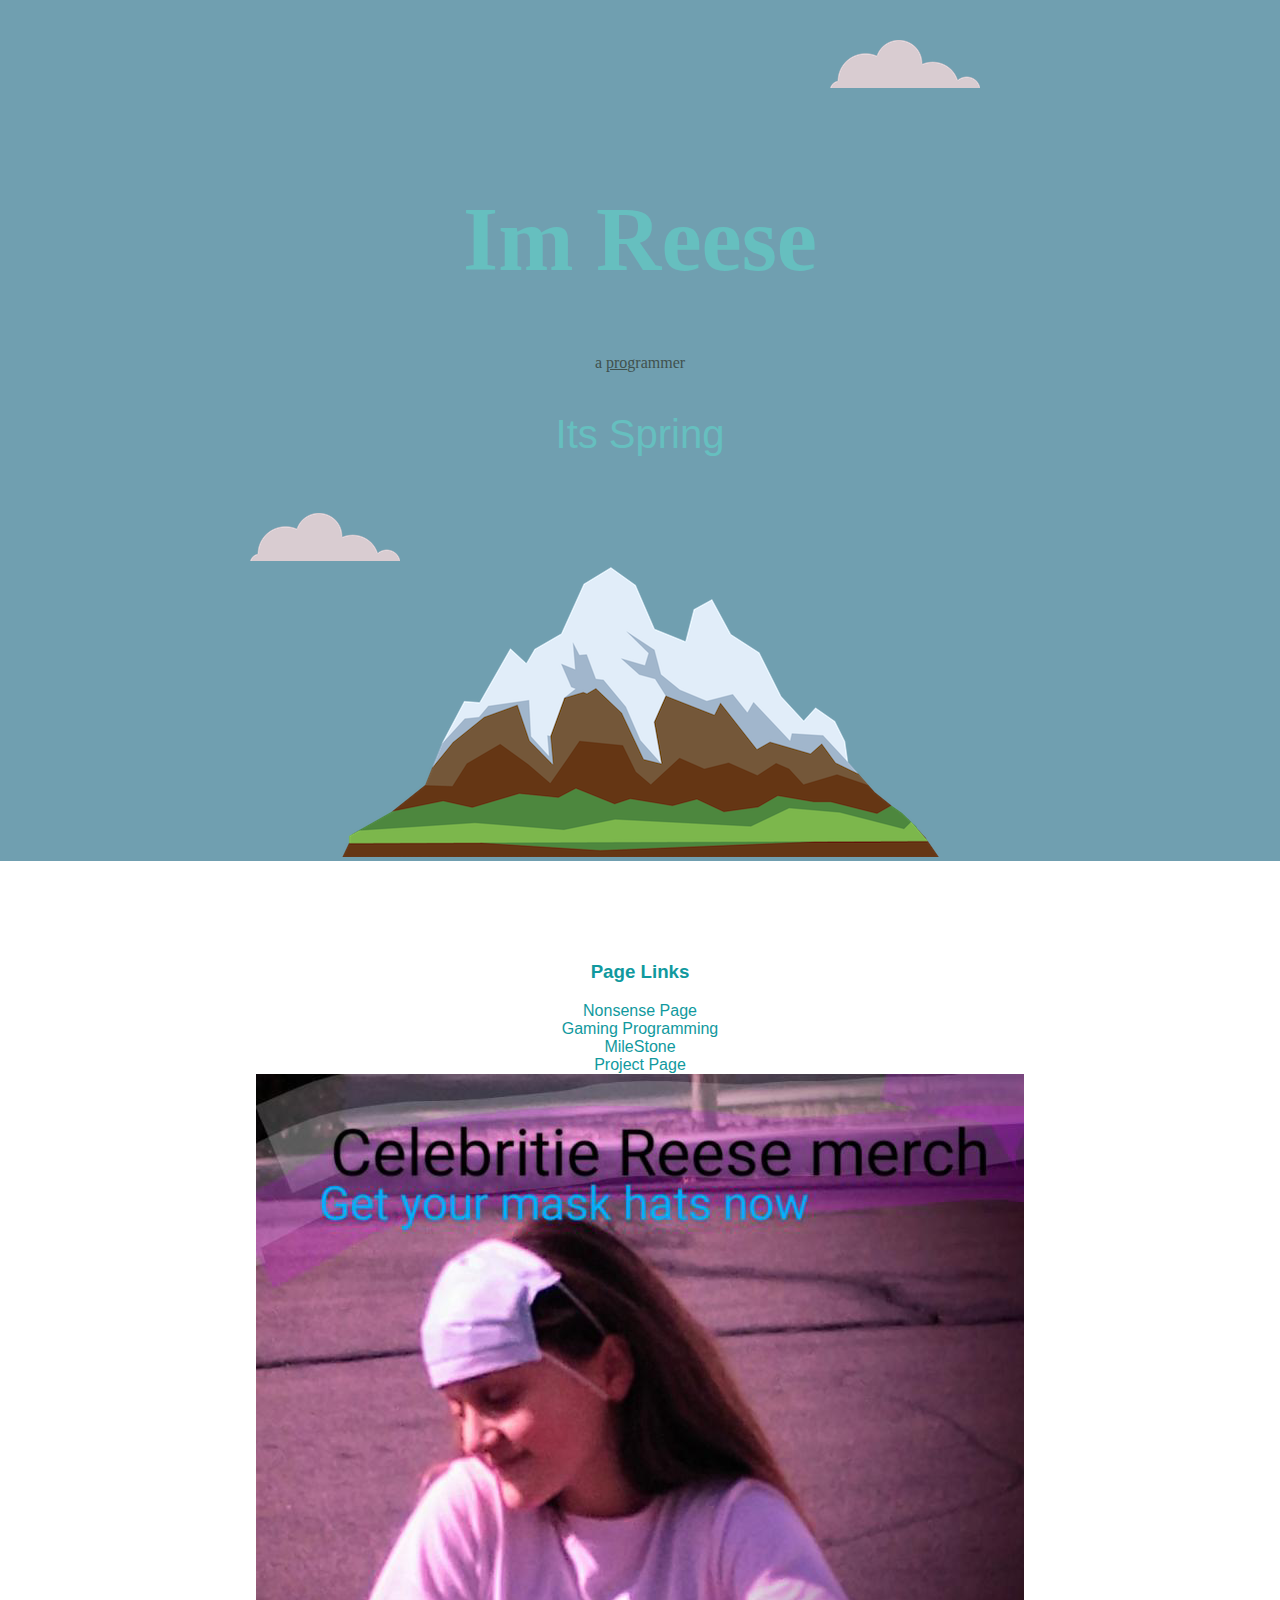
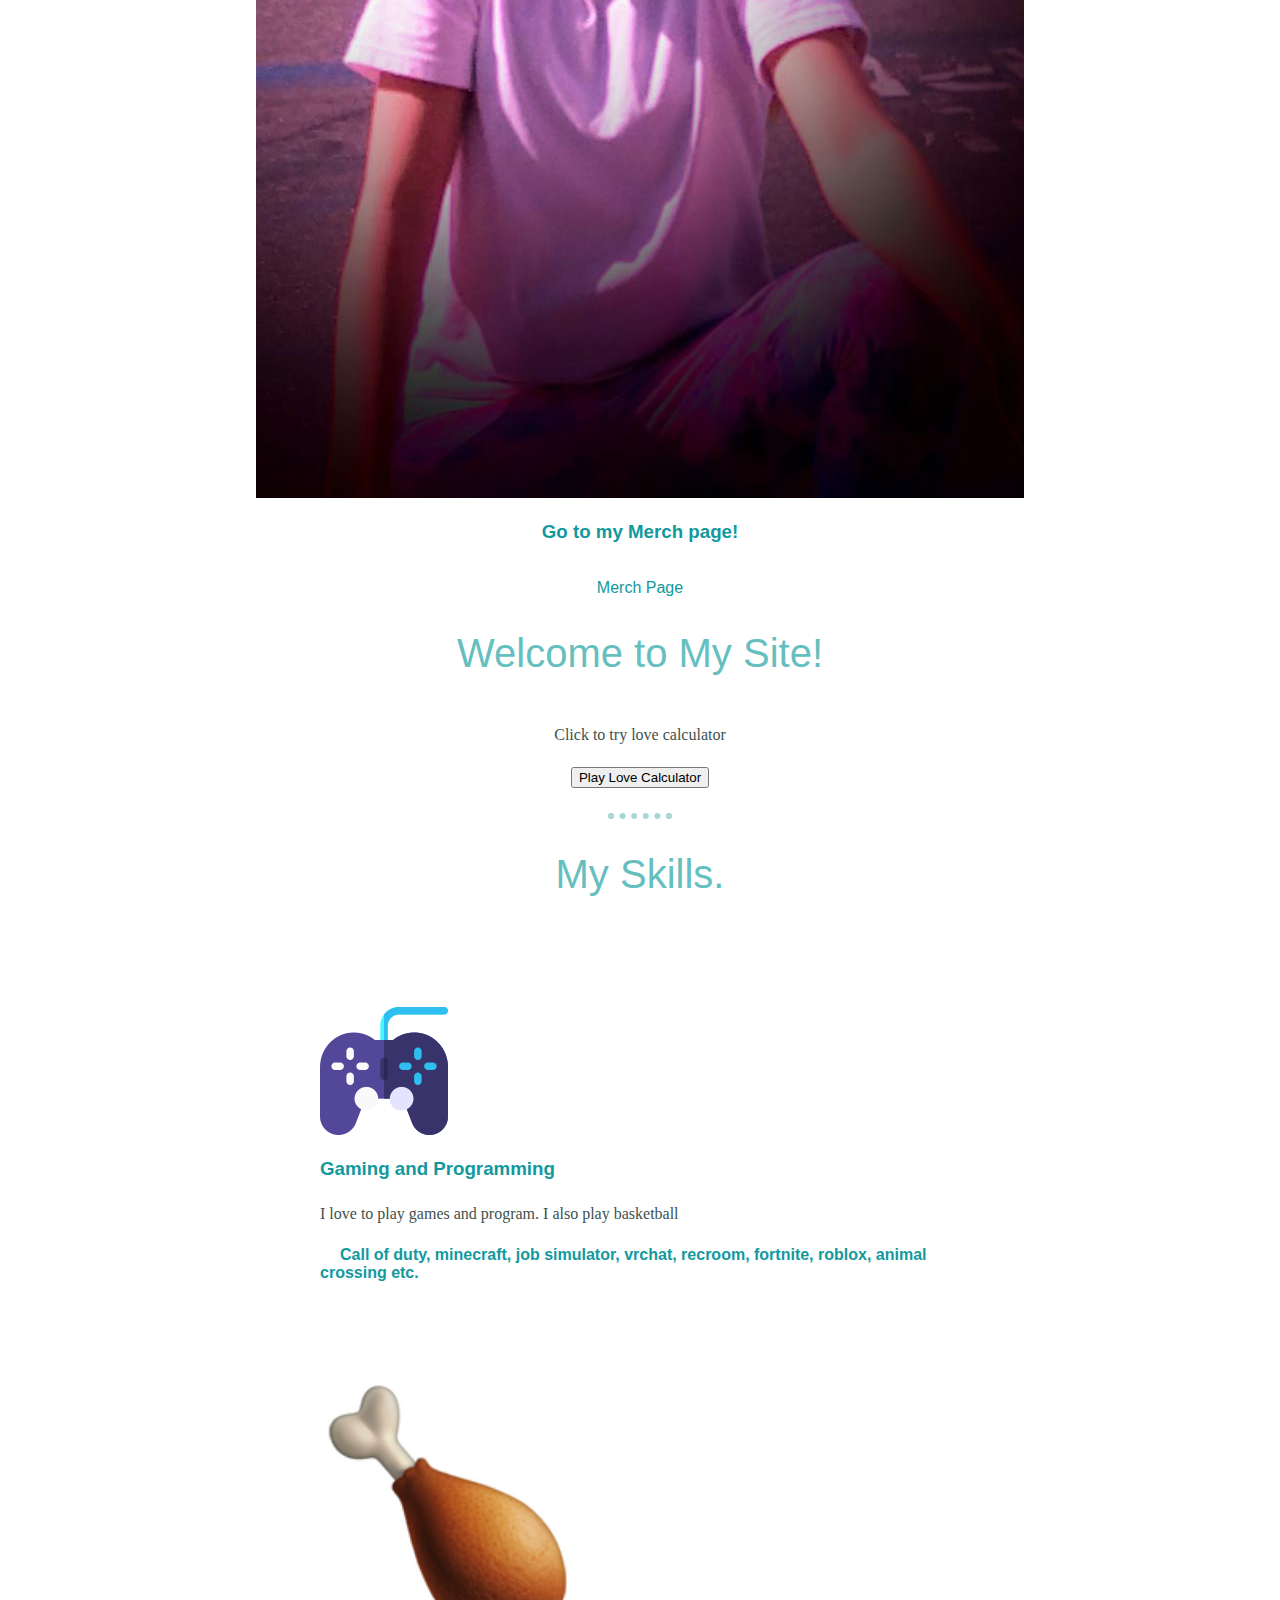
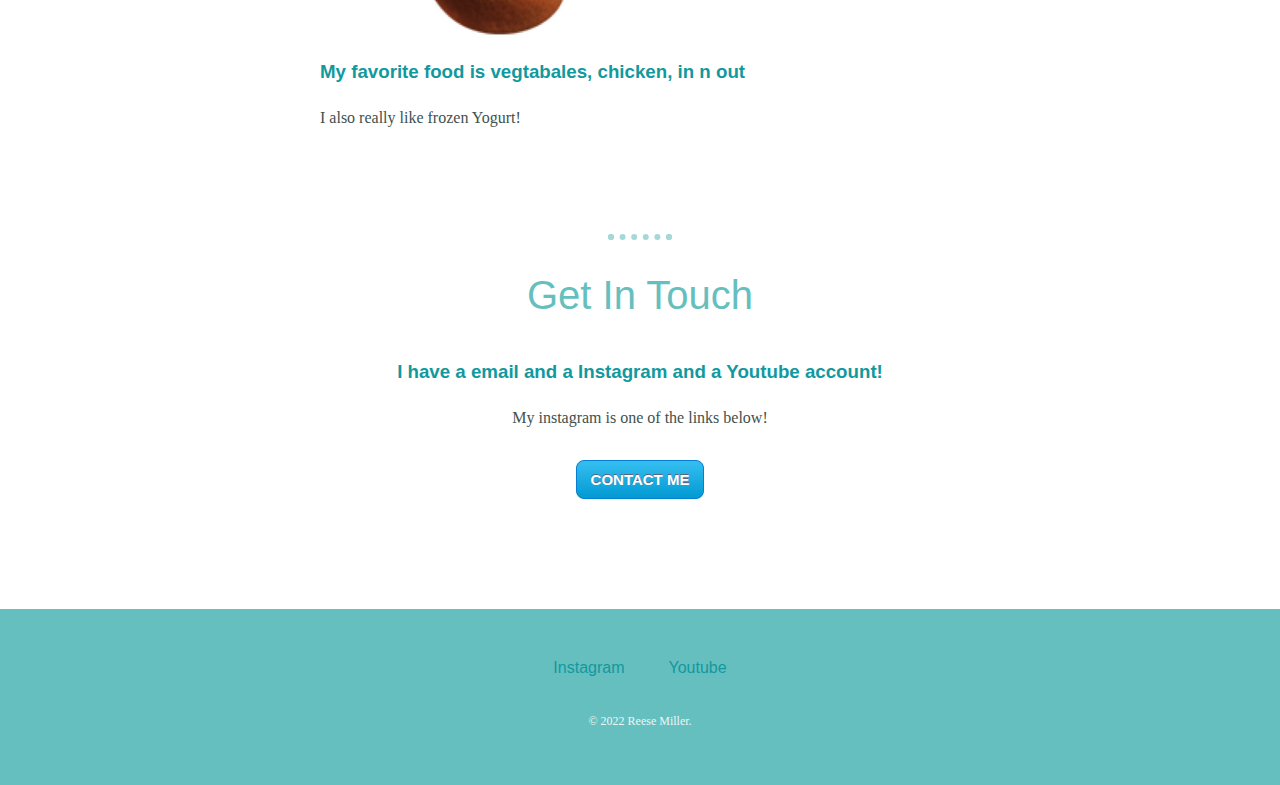
<file: index.html>
<!DOCTYPE html>
<html lang="en" dir="ltr">
  <head>
    <meta charset="utf-8">
    <title>Reese Miller</title>
    <link rel="stylesheet" href="css/styles.css">
    <link rel="icon" href="favicon.ico">
    <link href="https://fonts.googleapis.com/css2?family=Cedarville+Cursive&display=swap" href="/css/master.css">

  </head>
  <body>
    <div class="top-container">
     <img class="top-cloud"src="images/cloud.png" alt="cloud-img">
      <h1>Im Reese</h1>
      <p>a <span class="pro">pro</span>grammer</p>

<h2>Its Spring</h2>

      <img class="bottom-cloud" src="images/cloud.png" alt="cloud-img">
      <img src="images/mountain.png" alt="mountain-img">
    </div>
    <div class="middle-container">
      <div class="profile">
        <h3>Page Links</h3>
        <a href="nonsense_calculations.html">Nonsense Page</a>
        <br>
        <a href="gaming-programming-page.html">Gaming Programming</a>
        <br>
        <a href="mileStone.html">MileStone</a>
        <br>
        <a href="projects.html">Project Page</a>
        <br>
        <img src="images/celeb.reese.png" alt="">
        <br>
        <h3>Go to my Merch page!</h3>
        <br>
        <a href="merch.html">Merch Page</a>
        <h2>Welcome to My Site!</h2>

        <!--button id selects the document.getelementbyId through the id name which is submit form-->
        <p>Click to try love calculator</p>
        <button id="submitForm">Play Love Calculator</button>

        <!--.onclick = test trigures the function name test -->
        <script>
        function loveCalculator() {
          // This love calculator takes in two names, generates a number between 1-100 and gives names and number back to user //

          var yourName = prompt("What is your name?");
          var crushName = prompt("What is their name?");
          var loveScore = Math.random() * 100;
          loveScore = Math.floor(loveScore) + 1;

          if(loveScore >= 80) {
              alert( yourName + ", Your love score is " + loveScore + "% with " + crushName + " You will live together forever");
          }

          if(loveScore >= 50 && loveScore < 80) {
              alert( yourName + ", Your score is " + loveScore + "% with " + crushName + " Yall won't last a day sorry.");
          }

          if(loveScore >= 20 && loveScore < 50) {
              alert( yourName + ", Your score is " + loveScore + "% with " + crushName + " You could try a day but I doubt it will work ;).");
          }

          if(loveScore < 20) {
              alert( yourName + ", Your score is " + loveScore + "% with " + crushName + " Don't try. You guys dont love kayne like kayne does.");
          }

          }

        <!-- -->
         document.getElementById('submitForm').onclick = loveCalculator;
        </script>

          <!--
          $("#submitForm").click(function() { alert("The Form has been Submitted."); });
          </script>
        <p class="intro">I play basketball and i am a gamer.</p>
        <a href="
        <script>

        var theBestConsole = "New XBOX";
        var yourTheBestConsole = prompt("In your opinion, What is the Best Console?");
        alert("Reese Thinks the best console is " + theBestConsole + " And, You think the best Console is " + yourTheBestConsole + ". Do you want to play together?");
        </script>  -->
        </a>
      </div>
      <hr>
      <div class="skills">
        <h2>My Skills.</h2>
        <div class="skill-row">
          <img class="" src="images/gaming.png" alt="">
          <h3>Gaming and Programming</h3>
          <p>I love to play games and program. I also play basketball</p>
          <strong><a href="gaming-programming-page.html">Call of duty, minecraft, job simulator, vrchat, recroom, fortnite, roblox, animal crossing etc. </a></strong>
        </div>
        <div class="skill-row">
          <img class="" src="images/Chicken.png" alt="">
          <h3>My favorite food is vegtabales, chicken, in n out</h3>
          <p>I also really like frozen Yogurt!</p>
        </div>
      </div>
      <hr>
      <div class="contact-me">
        <h2>Get In Touch</h2>
        <h3>I have a email and a Instagram and a Youtube account!</h3>
        <p>My instagram is one of the links below!</p>
        <a class="btn" href="mailto:reesenoelmiller@gmail.com">CONTACT ME</a>
      </div>
    </div>


    <div class="bottom-container">

      <a class="footer-link" href="https://www.instagram.com/rice.ball._reese/?hl=en">Instagram</a>
      <a class="footer-link" href="https://www.youtube.com/channel/UCIhaxP-jJKSunW4H-3WuzyQ">Youtube</a>
      <p class="copyright">© 2022 Reese Miller.</p>
    </div>


  </div>



  </body>
</html>
</file>
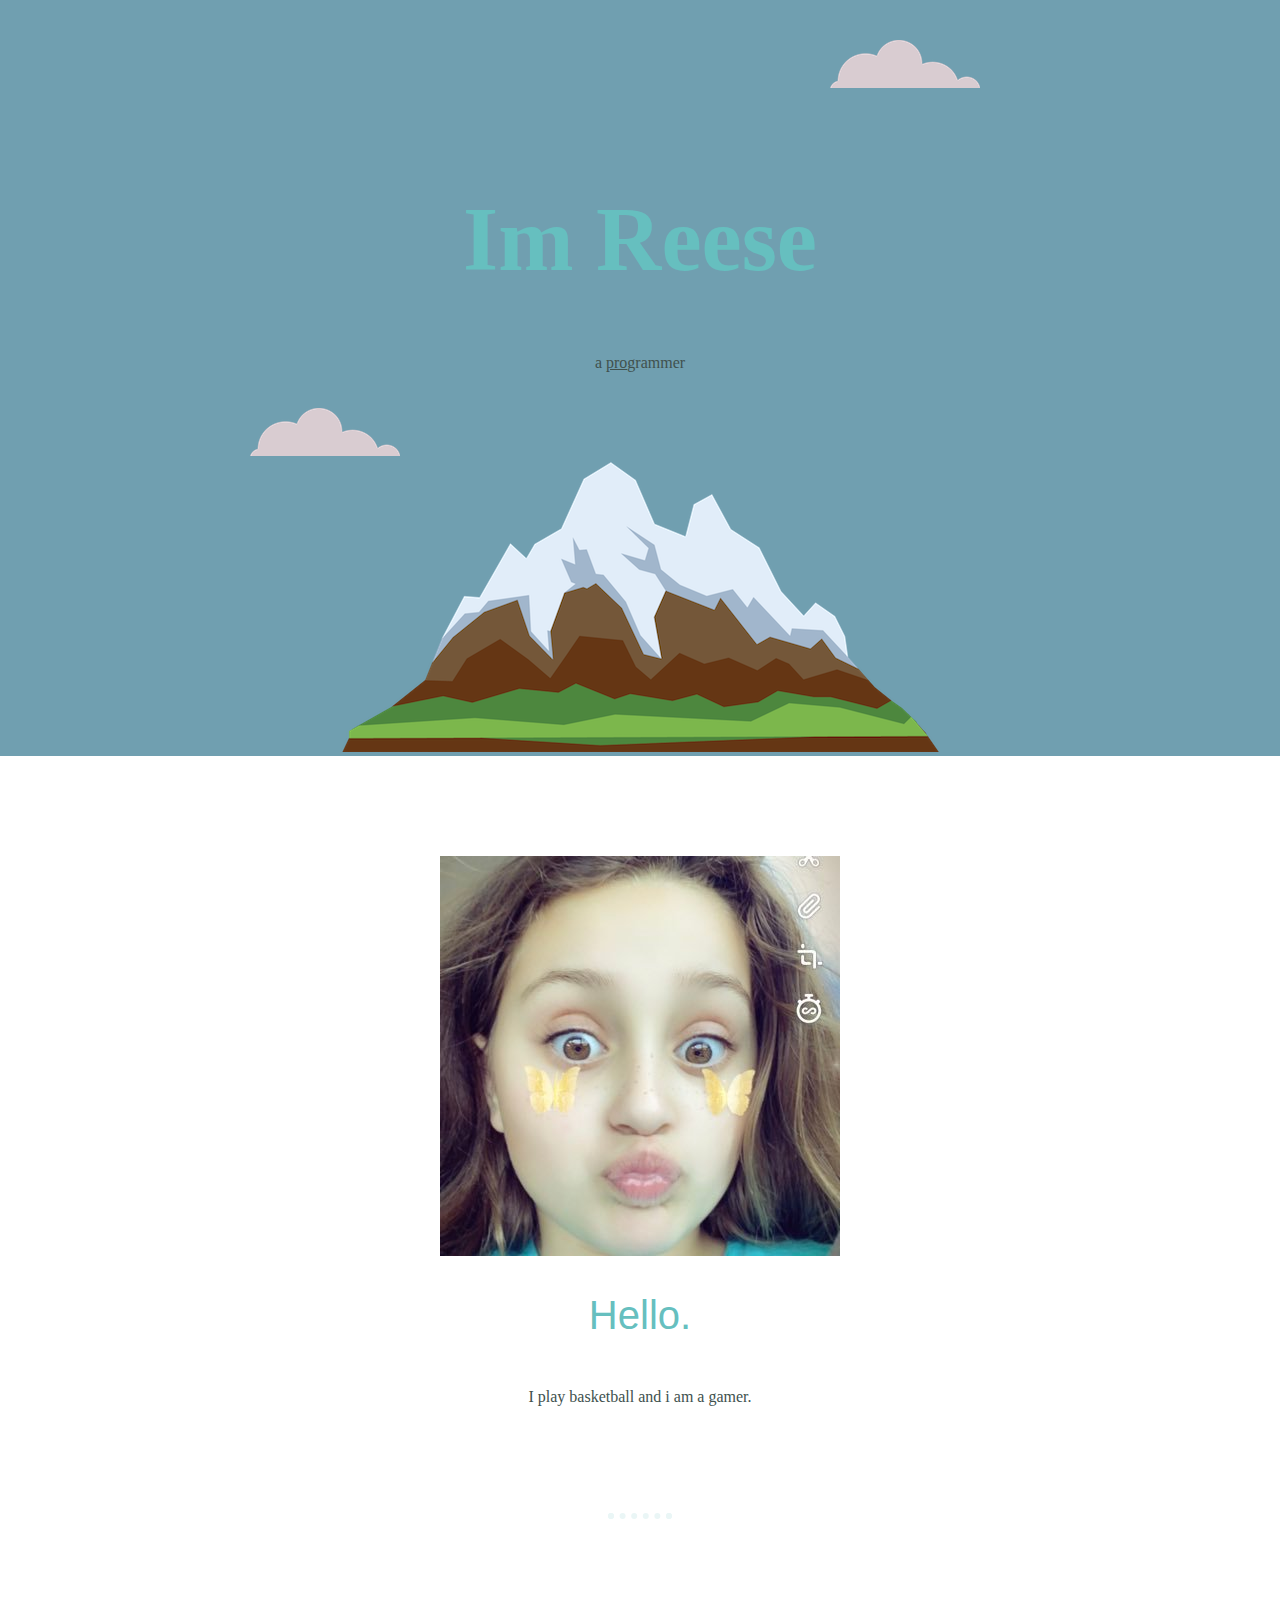
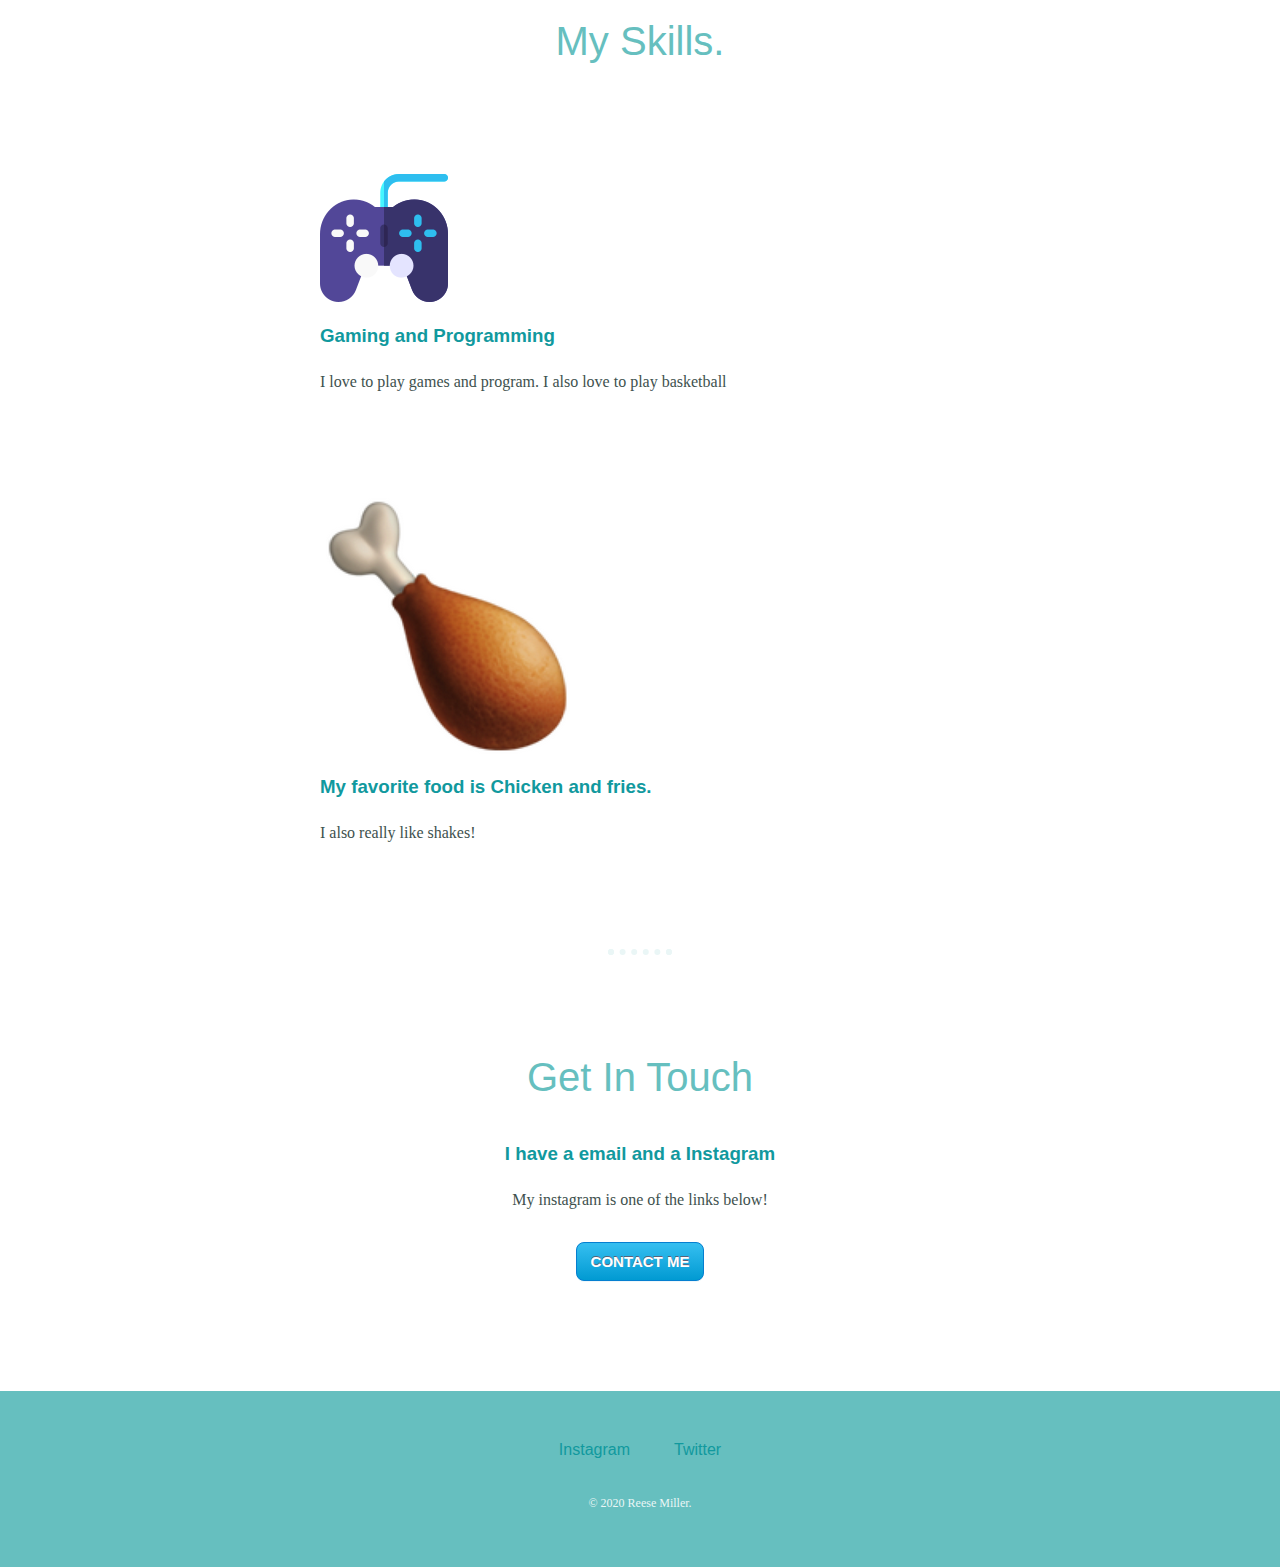
<file: CSS-My site/index.html>
<!DOCTYPE html>
<html lang="en" dir="ltr">
  <head>
    <meta charset="utf-8">
    <title>Reese Miller</title>
    <link rel="stylesheet" href="css/styles.css">
    <link rel="icon" href="favicon.ico">
    <link href="https://fonts.googleapis.com/css2?family=Cedarville+Cursive&display=swap" href="/css/master.css">
  </head>
  <body>
    <div class="top-container">
      <img class="top-cloud"src="images/cloud.png" alt="cloud-img">
      <h1>Im Reese</h1>
      <p>a <span class="pro">pro</span>grammer</p>


      <img class="bottom-cloud" src="images/cloud.png" alt="cloud-img">
      <img src="images/mountain.png" alt="mountain-img">
    </div>
    <div class="middle-container">
      <div class="profile">
        <img src="images/reesepic.jpg" alt="">
        <h2>Hello.</h2>
        <p class="intro">I play basketball and i am a gamer.</p>
      </div>
      <hr>
      <div class="skills">
        <h2>My Skills.</h2>
        <div class="skill-row">
          <img class="" src="images/gaming.png" alt="">
          <h3>Gaming and Programming</h3>
          <p>I love to play games and program. I also love to play basketball</p>
        </div>
        <div class="skill-row">
          <img class="" src="images/Chicken.png" alt="">
          <h3>My favorite food is Chicken and fries.</h3>
          <p>I also really like shakes!</p>
        </div>
      </div>
      <hr>
      <div class="contact-me">
        <h2>Get In Touch</h2>
        <h3>I have a email and a Instagram</h3>
        <p>My instagram is one of the links below!</p>
        <a class="btn" href="mailto:reesenoelmiller@gmail.com">CONTACT ME</a>
      </div>
    </div>


    <div class="bottom-container">

      <a class="footer-link" href="https://www.instagram.com/legen.clan/?hl=en">Instagram</a>
      <a class="footer-link" href="https://twitter.com/Reese45725649">Twitter</a>
      <p class="copyright">© 2020 Reese Miller.</p>
    </div>


  </div>



  </body>
</html>
</file>
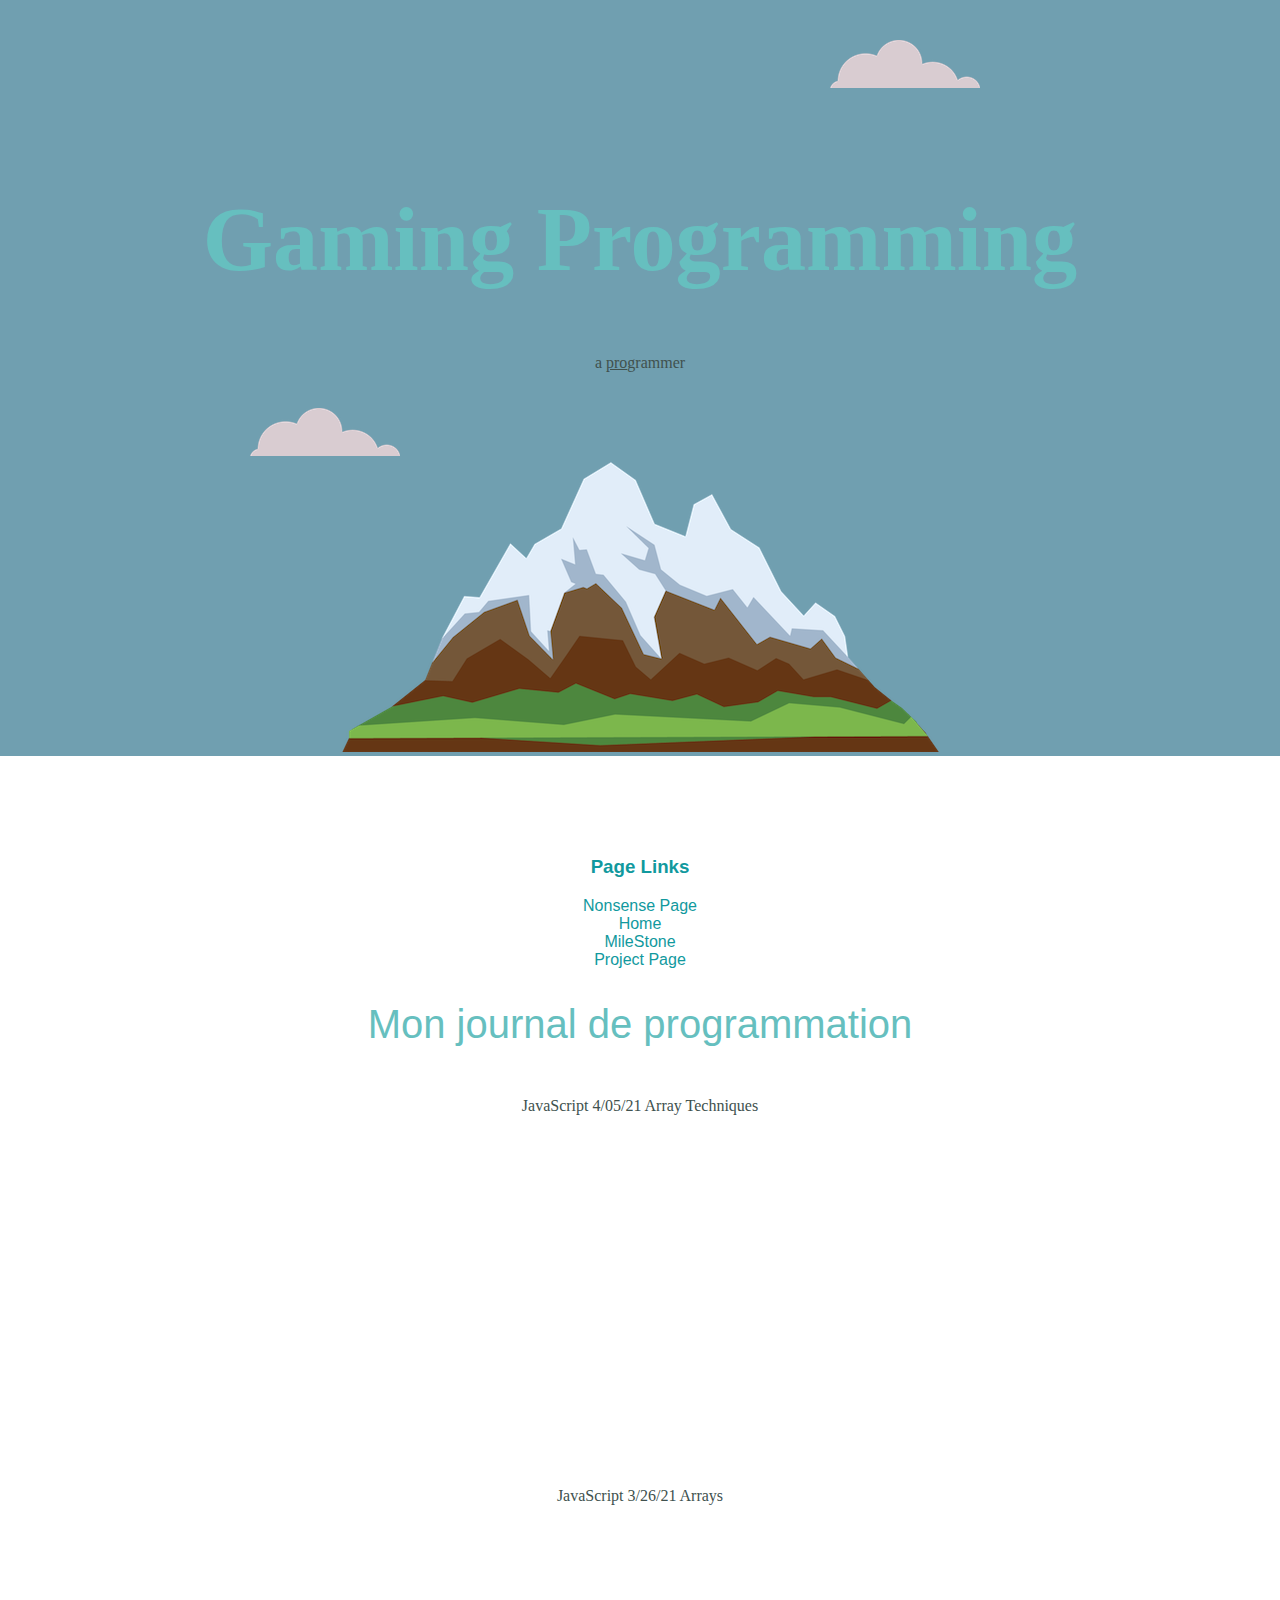
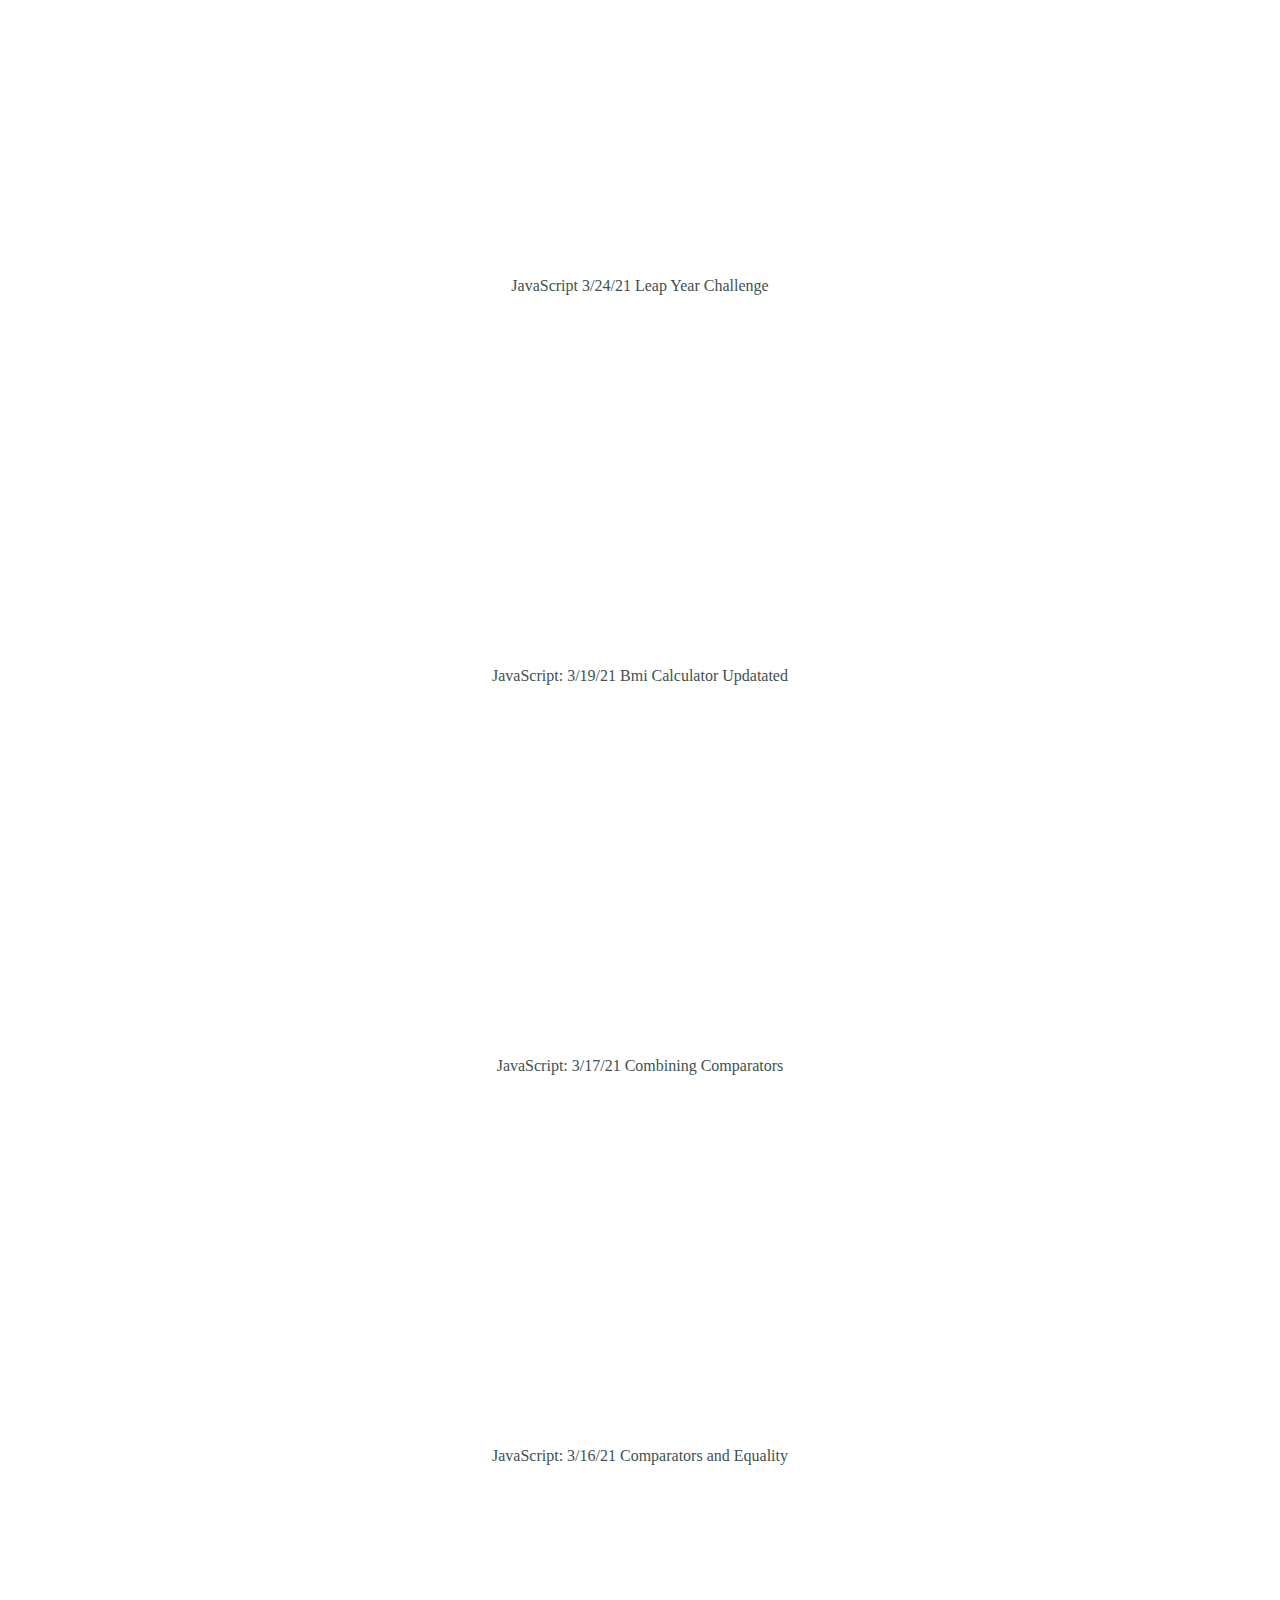
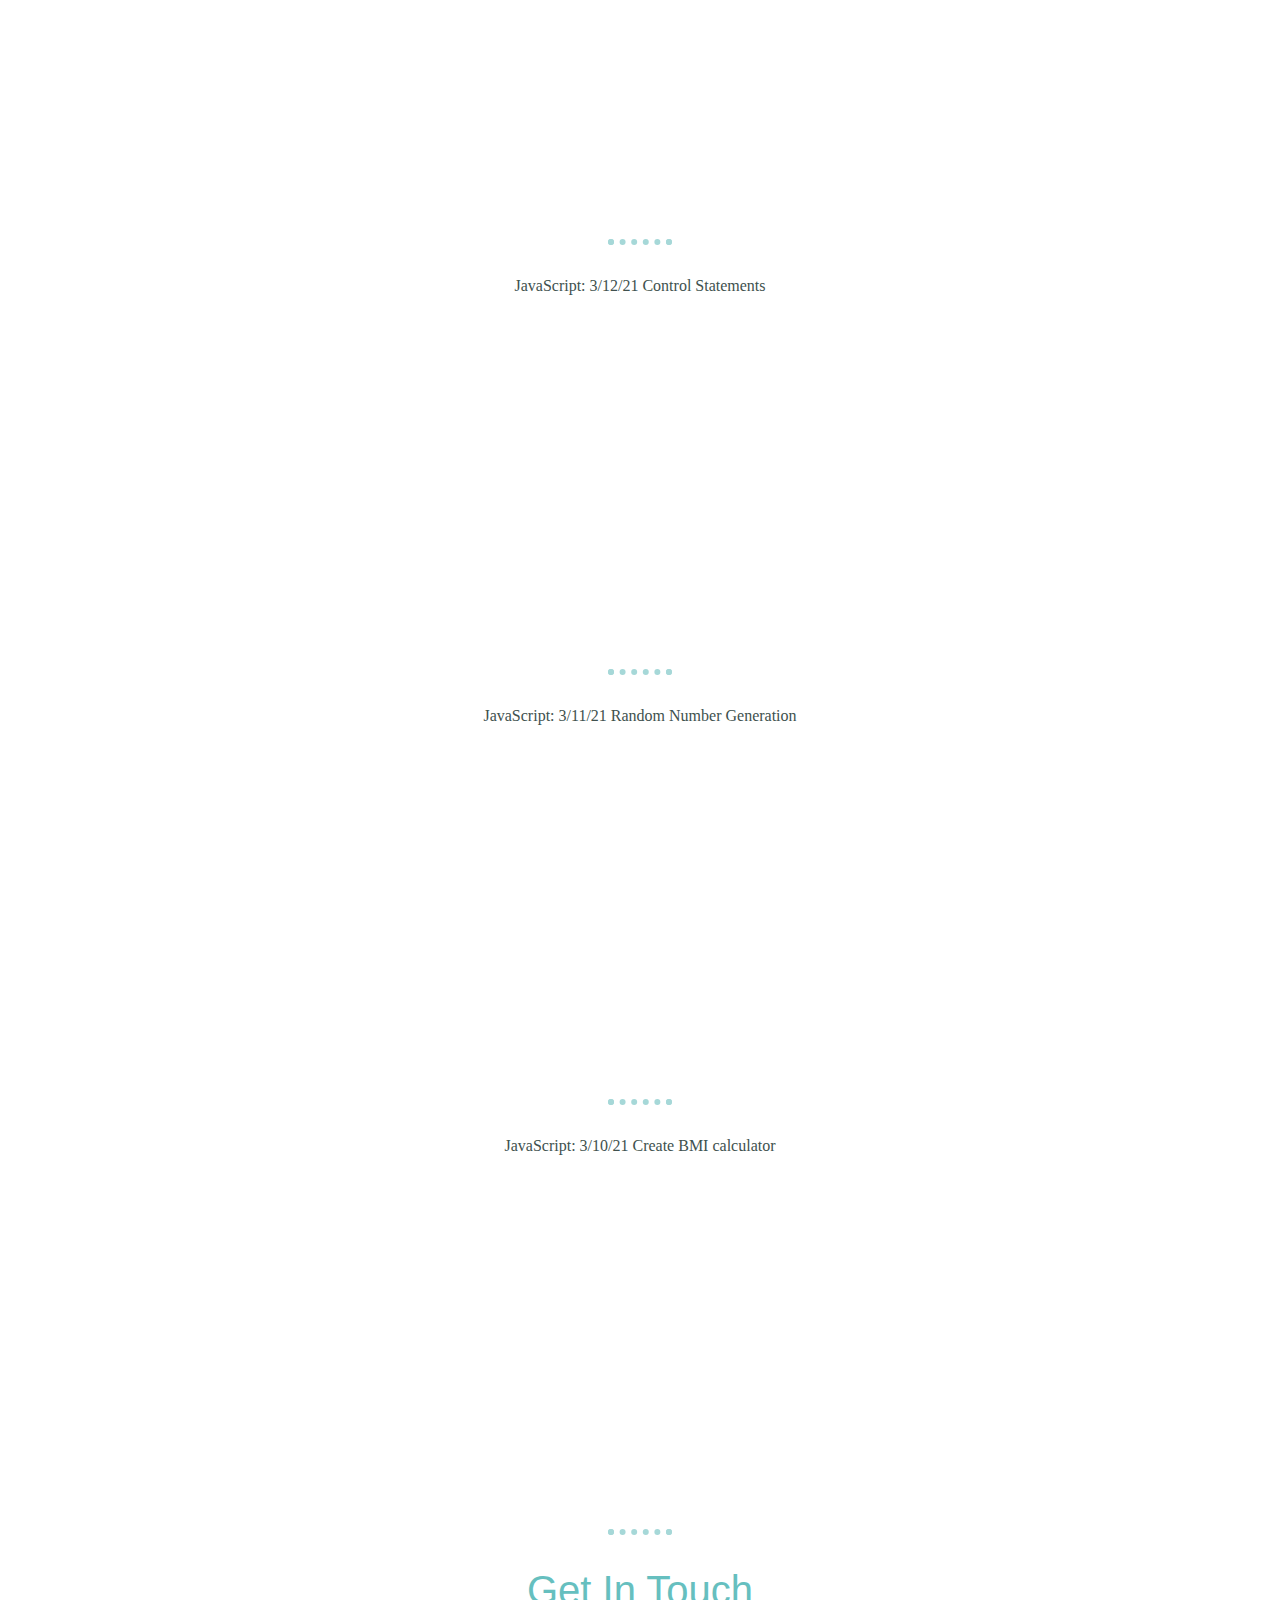
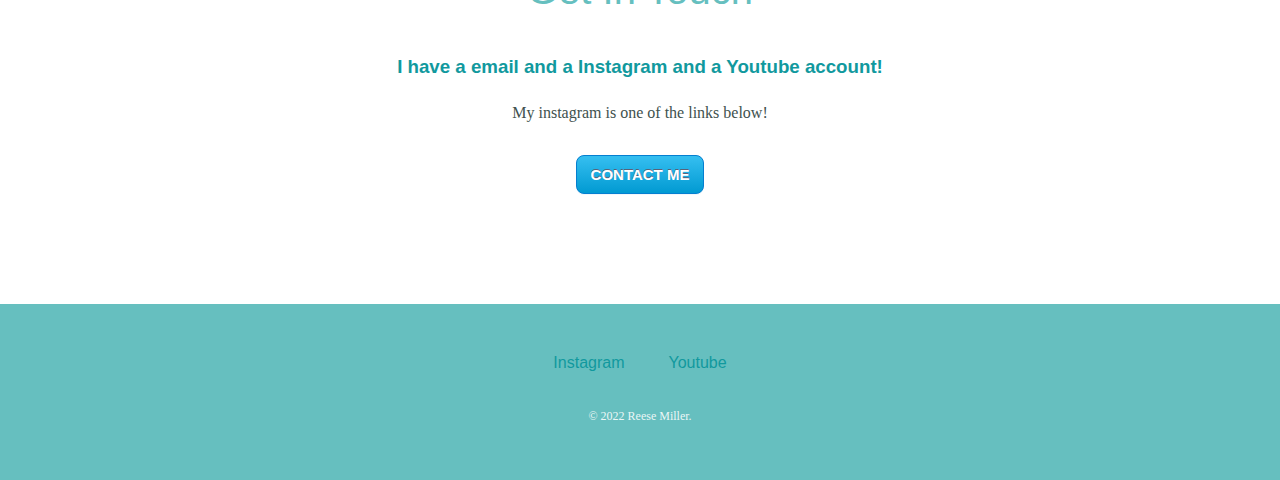
<file: gaming-programming-page.html>
<!DOCTYPE html>
<html lang="en" dir="ltr">
  <head>
    <meta charset="utf-8">
    <title>Reese Miller</title>
    <link rel="stylesheet" href="css/styles.css">
    <link rel="icon" href="favicon.ico">
    <link href="https://fonts.googleapis.com/css2?family=Cedarville+Cursive&display=swap" href="/css/master.css">
  </head>
  <body>
    <div class="top-container">
      <img class="top-cloud"src="images/cloud.png" alt="cloud-img">
      <h1>Gaming Programming</h1>
      <p>a <span class="pro">pro</span>grammer</p>


      <img class="bottom-cloud" src="images/cloud.png" alt="cloud-img">
      <img src="images/mountain.png" alt="mountain-img">
    </div>
    <div class="middle-container">
      <div class="profile">
        <h3>Page Links</h3>
        <a href="nonsense_calculations.html">Nonsense Page</a>
        <br>
        <a href="index.html">Home</a>
        <br>
        <a href="mileStone.html">MileStone</a>
        <br>
        <a href="projects.html">Project Page</a>
      <!--  <img src="images/reesepic.jpg" alt=""> -->
        <h2>Mon journal de programmation</h2>
        <p class="post-title">JavaScript 4/05/21 Array Techniques</p>
        <p class="post-content"><iframe width="560" height="315" src="https://www.youtube.com/embed/FVLLfrZW6R0" title="YouTube video player"
          frameborder="0" allow="accelerometer; autoplay; clipboard-write; encrypted-media; gyroscope; picture-in-picture" allowfullscreen></iframe></p>
        <p class="post-title">JavaScript 3/26/21 Arrays</p>
        <p class="post-content"><iframe width="560" height="315" src="https://www.youtube.com/embed/IliKiIenBiw" title="YouTube video player"
          frameborder="0" allow="accelerometer; autoplay; clipboard-write; encrypted-media; gyroscope; picture-in-picture" allowfullscreen></iframe></p>
        <p class="post-title">JavaScript 3/24/21 Leap Year Challenge</p>
        <p class="post-content"><iframe width="560" height="315" src="https://www.youtube.com/embed/bVDaX_2dbYA" title="YouTube video player"
          frameborder="0" allow="accelerometer; autoplay; clipboard-write; encrypted-media; gyroscope; picture-in-picture" allowfullscreen></iframe></p>
        <p class="post-title">JavaScript: 3/19/21 Bmi Calculator Updatated</p>
        <p class="post-content"><iframe width="560" height="315" src="https://www.youtube.com/embed/v6wWCb5NYKc" title="YouTube video player"
          frameborder="0" allow="accelerometer; autoplay; clipboard-write; encrypted-media; gyroscope; picture-in-picture" allowfullscreen></iframe></p>
        <p class="post-title">JavaScript: 3/17/21 Combining Comparators</p>
        <p class="post-content"> <iframe width="560" height="315" src="https://www.youtube.com/embed/szCrAoCTHyE"
           frameborder="0" allow="accelerometer; autoplay; clipboard-write; encrypted-media; gyroscope; picture-in-picture" allowfullscreen></iframe></p>
        <p class="post-title">JavaScript: 3/16/21 Comparators and Equality</p>
        <p class="post-content"><iframe width="560" height="315" src="https://www.youtube.com/embed/PgdsNRDVqWg"
          frameborder="0" allow="accelerometer; autoplay; clipboard-write; encrypted-media; gyroscope; picture-in-picture" allowfullscreen></iframe></p>
          <hr>
        <p class="post-title">JavaScript: 3/12/21 Control Statements</p>
        <p class="post-content"><iframe width="560" height="315" src="https://www.youtube.com/embed/6zhQsurnEP8"
          frameborder="0" allow="accelerometer; autoplay; clipboard-write; encrypted-media; gyroscope; picture-in-picture" allowfullscreen></iframe></p>
          <hr>
        <p class="post-title">JavaScript: 3/11/21 Random Number Generation </p>
        <p class="post-content"><iframe width="560" height="315" src="https://www.youtube.com/embed/ch52aBku4aQ"
          frameborder="0" allow="accelerometer; autoplay; clipboard-write; encrypted-media; gyroscope; picture-in-picture" allowfullscreen></iframe></p>
          <hr>
        <p class="post-title">JavaScript: 3/10/21 Create BMI calculator</p>
        <p class="post-content"><iframe width="560" height="315" src="https://www.youtube.com/embed/cSbA-mlzLl4"
          frameborder="0" allow="accelerometer; autoplay; clipboard-write; encrypted-media; gyroscope; picture-in-picture" allowfullscreen></iframe></p>
      </div>



      <hr>
      <div class="contact-me">
        <h2>Get In Touch</h2>
        <h3>I have a email and a Instagram and a Youtube account!</h3>
        <p>My instagram is one of the links below!</p>
        <a class="btn" href="mailto:reesenoelmiller@gmail.com">CONTACT ME</a>
      </div>
      </div>


      <div class="bottom-container">

      <a class="footer-link" href="https://www.instagram.com/rice.ball._reese/?hl=en">Instagram</a>
      <a class="footer-link" href="https://www.youtube.com/channel/UCIhaxP-jJKSunW4H-3WuzyQ">Youtube</a>
      <p class="copyright">© 2022 Reese Miller.</p>
      </div>


      </div>



      </body>
      </html>
</file>
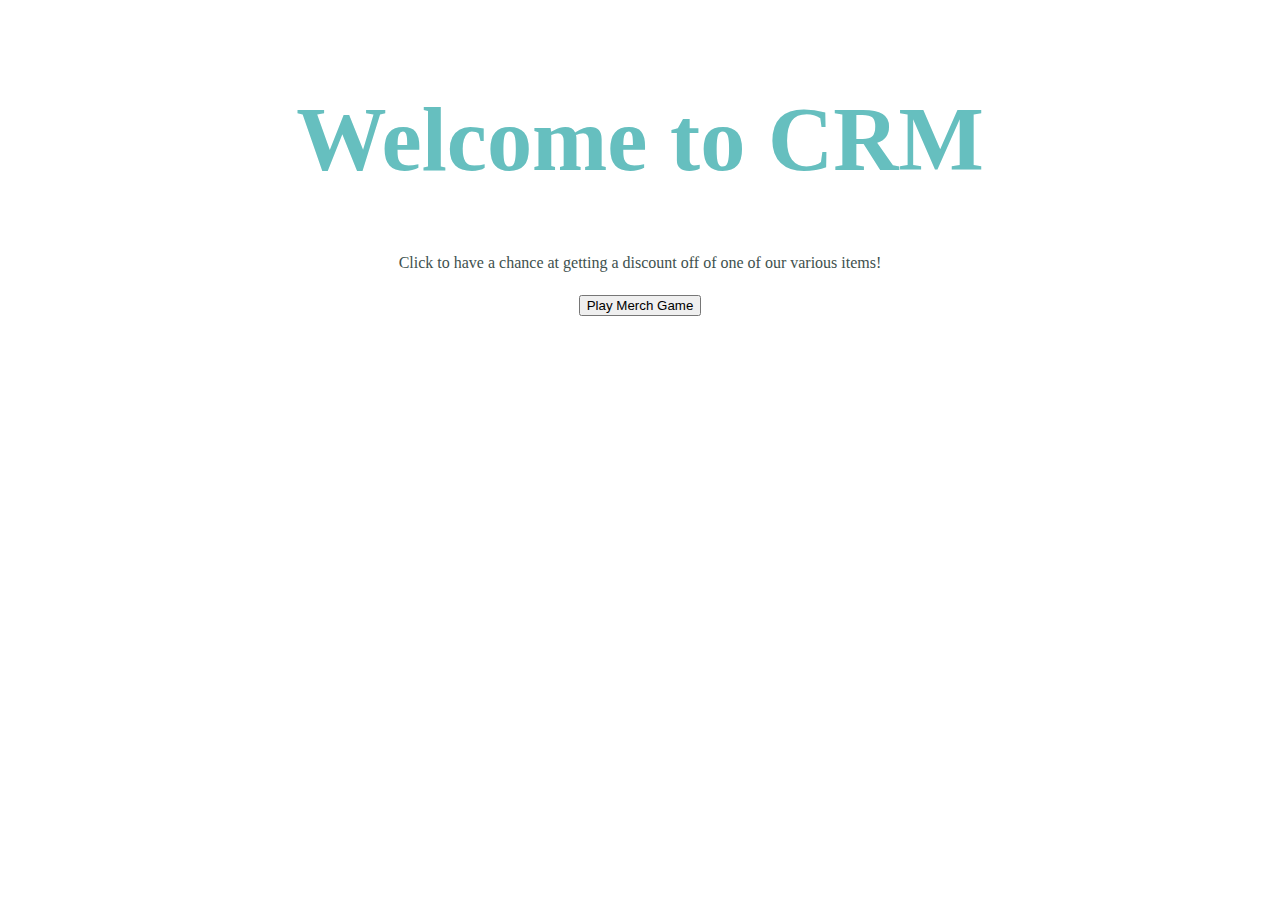
<file: merch.html>
<!DOCTYPE html>
<html lang="en" dir="ltr">
  <head>
    <meta charset="utf-8">
    <title>Celebrity Reese Merch</title>
    <link rel="stylesheet" href="css/styles.css">
    <link rel="icon" href="favicon (2).ico">
    <link href="https://fonts.googleapis.com/css2?family=Cedarville+Cursive&display=swap" href="/css/master.css">
    <h1>Welcome to CRM</h1>
  </head>
  <body>


            <!--button id selects the document.getelementbyId through the id name which is submit form-->
            <p>Click to have a chance at getting a discount off of one of our various items!</p>
            <button id="submitForm">Play Merch Game</button>

            <!--.onclick = test trigures the function name test -->
            <script>
            function merchGame() {
              // This love calculator takes in two names, generates a number between 1-100 and gives names and number back to user //

              var yourName = prompt("What is your name?");
              var yourEmail = prompt("What is your email?");
              var merchScore = Math.random() * 100;
              merchScore = Math.floor(merchScore) + 1;

              if(merchScore >= 80) {
                  alert( yourName + ", You just won " + merchScore + "% off of Merch. Verify your email, " + yourEmail + ", so we can send you the discount code");
              }

              if(merchScore >= 50 && merchScore < 80) {
                  alert( yourName + ", You just won " + merchScore + "% off of our Shoes. Verify your email, " + yourEmail + ", so we can send you the discount code");
              }

              if(merchScore >= 20 && merchScore < 50) {
                  alert( yourName + ", You just won " + merchScore + "% off of our Keychains. Verify your email,  " + yourEmail + ", so we can send you the discount code");
              }

              if(merchScore < 20) {
                  alert( merchScore + ", You just won " + merchScore + "% off of our Mask style/Shrek Styled erasers and Pencils. Verify your email, " + yourEmail + ", so we can send you the discount code");
              }

              }

            <!-- -->
             document.getElementById('submitForm').onclick = merchGame;
            </script>

  </body>
</html>
</file>
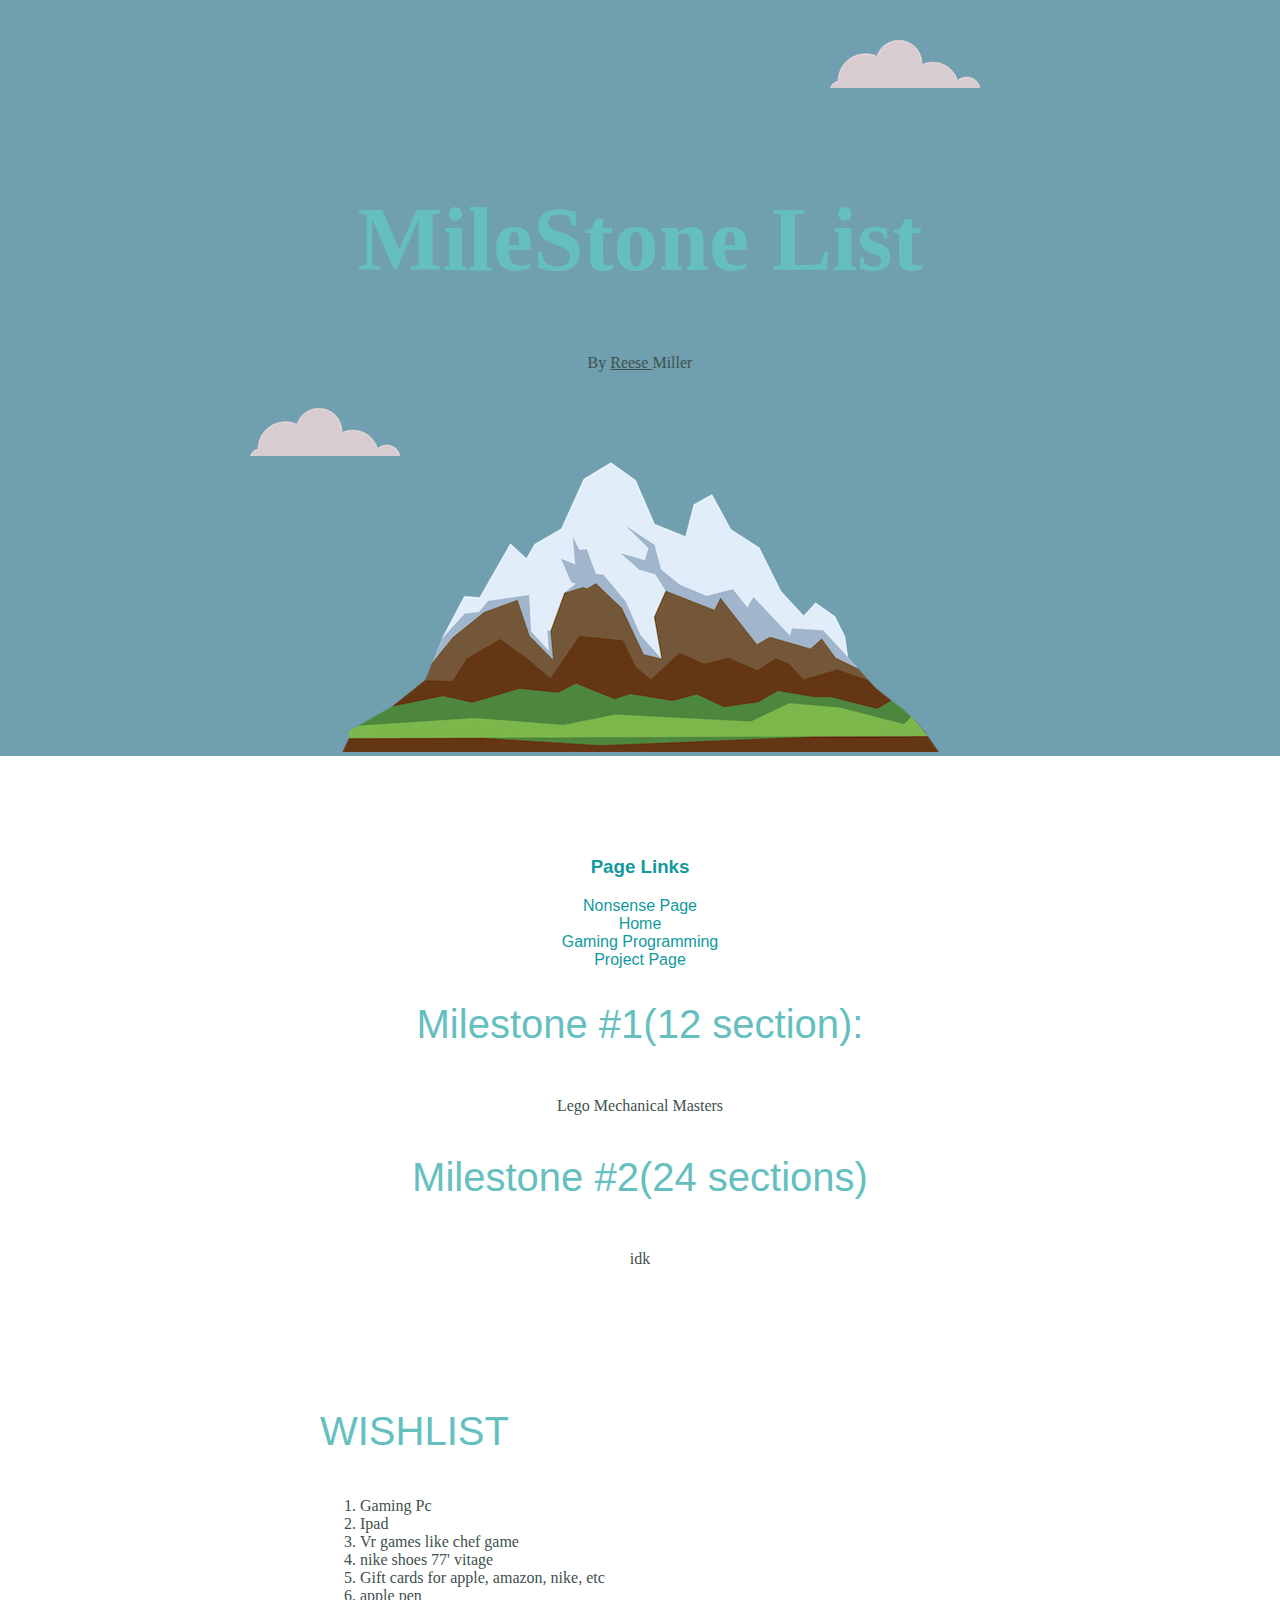
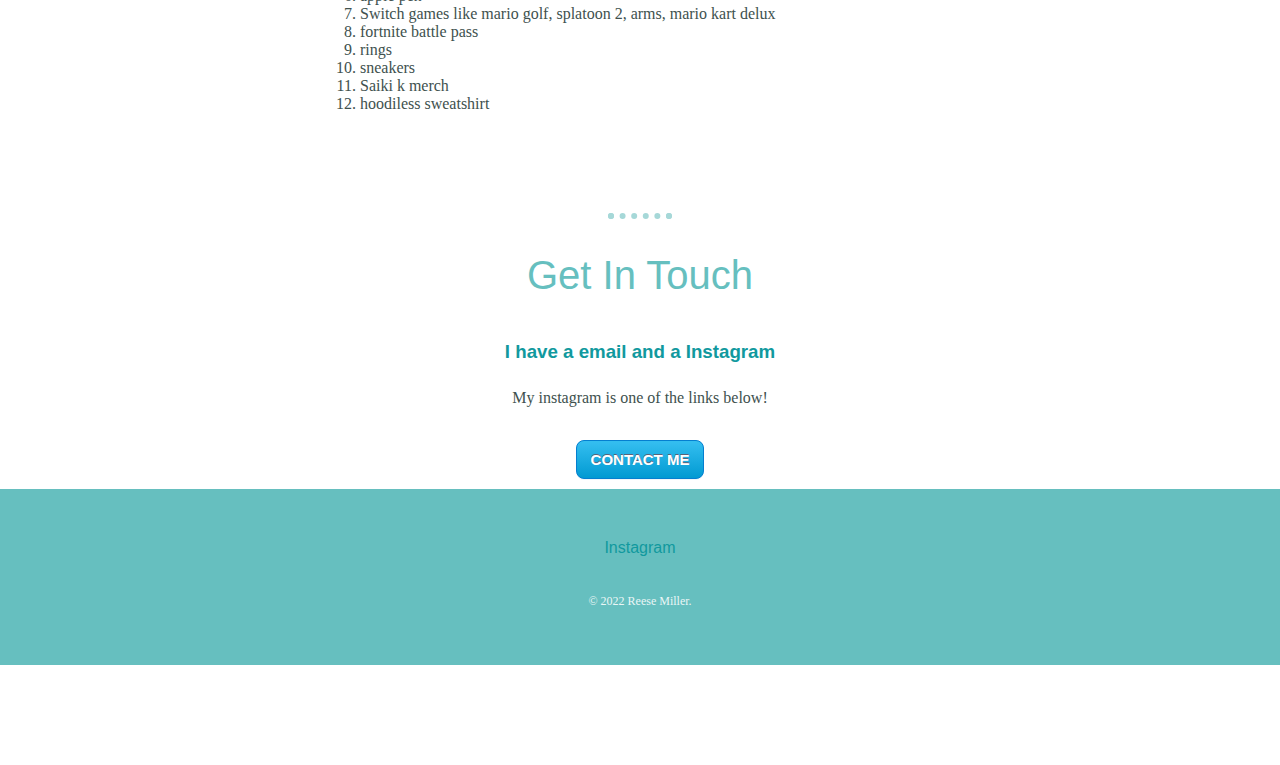
<file: mileStone.html>
<!DOCTYPE html>
<html lang="en" dir="ltr">
  <head>
    <meta charset="utf-8">
    <title>MileStones</title>
    <link rel="stylesheet" href="css/styles.css">
    <link rel="icon" href="favicon.ico">
    <link href="https://fonts.googleapis.com/css2?family=Cedarville+Cursive&display=swap" href="/css/master.css">
  </head>
  <body>
    <div class="top-container">
      <img class="top-cloud"src="images/cloud.png" alt="cloud-img">
      <h1>MileStone List</h1>
      <p>By <span class="pro">Reese </span> Miller</p>


      <img class="bottom-cloud" src="images/cloud.png" alt="cloud-img">
      <img src="images/mountain.png" alt="mountain-img">
    </div>
    <div class="middle-container">
      <div class="profile">
        <h3>Page Links</h3>
        <a href="nonsense_calculations.html">Nonsense Page</a>
        <br>
        <a href="index.html">Home</a>
        <br>
        <a href="gaming-programming-page.html">Gaming Programming</a>
        <br>
        <a href="projects.html">Project Page</a>
      <!--  <img src="images/reesepic.jpg" alt=""> -->

    <br>
    <h2>Milestone #1(12 section):</h2>
    <p>Lego Mechanical Masters</p>

    <h2>Milestone #2(24 sections)</h2>
    <p>idk</p>
      </div>

      <br>

      <div class="WishList">
        <div class="skill-row">
          <h2>WISHLIST</h2>
          <ol>
            <li>Gaming Pc</li>
            <li>Ipad</li>
            <li>Vr games like chef game</li>
            <li>nike shoes 77' vitage</li>
            <li>Gift cards for apple, amazon, nike, etc</li>
            <li>apple pen</li>
            <li>Switch games like mario golf, splatoon 2, arms, mario kart delux</li>
            <li>fortnite battle pass</li>
            <li>rings</li>
            <li>sneakers</li>
            <li>Saiki k merch</li>
            <li>hoodiless sweatshirt</li>
          </ol>
      </div>
      <hr>
      <div class="contact-me">
        <h2>Get In Touch</h2>
        <h3>I have a email and a Instagram</h3>
        <p>My instagram is one of the links below!</p>
        <a class="btn" href="mailto:reesenoelmiller@gmail.com">CONTACT ME</a>
      </div>
    </div>


    <div class="bottom-container">

      <a class="footer-link" href="https://www.instagram.com/rice.ball._reese/?hl=en">Instagram</a>
      <p class="copyright">© 2022 Reese Miller.</p>
    </div>


  </div>



  </body>
</html>
</file>
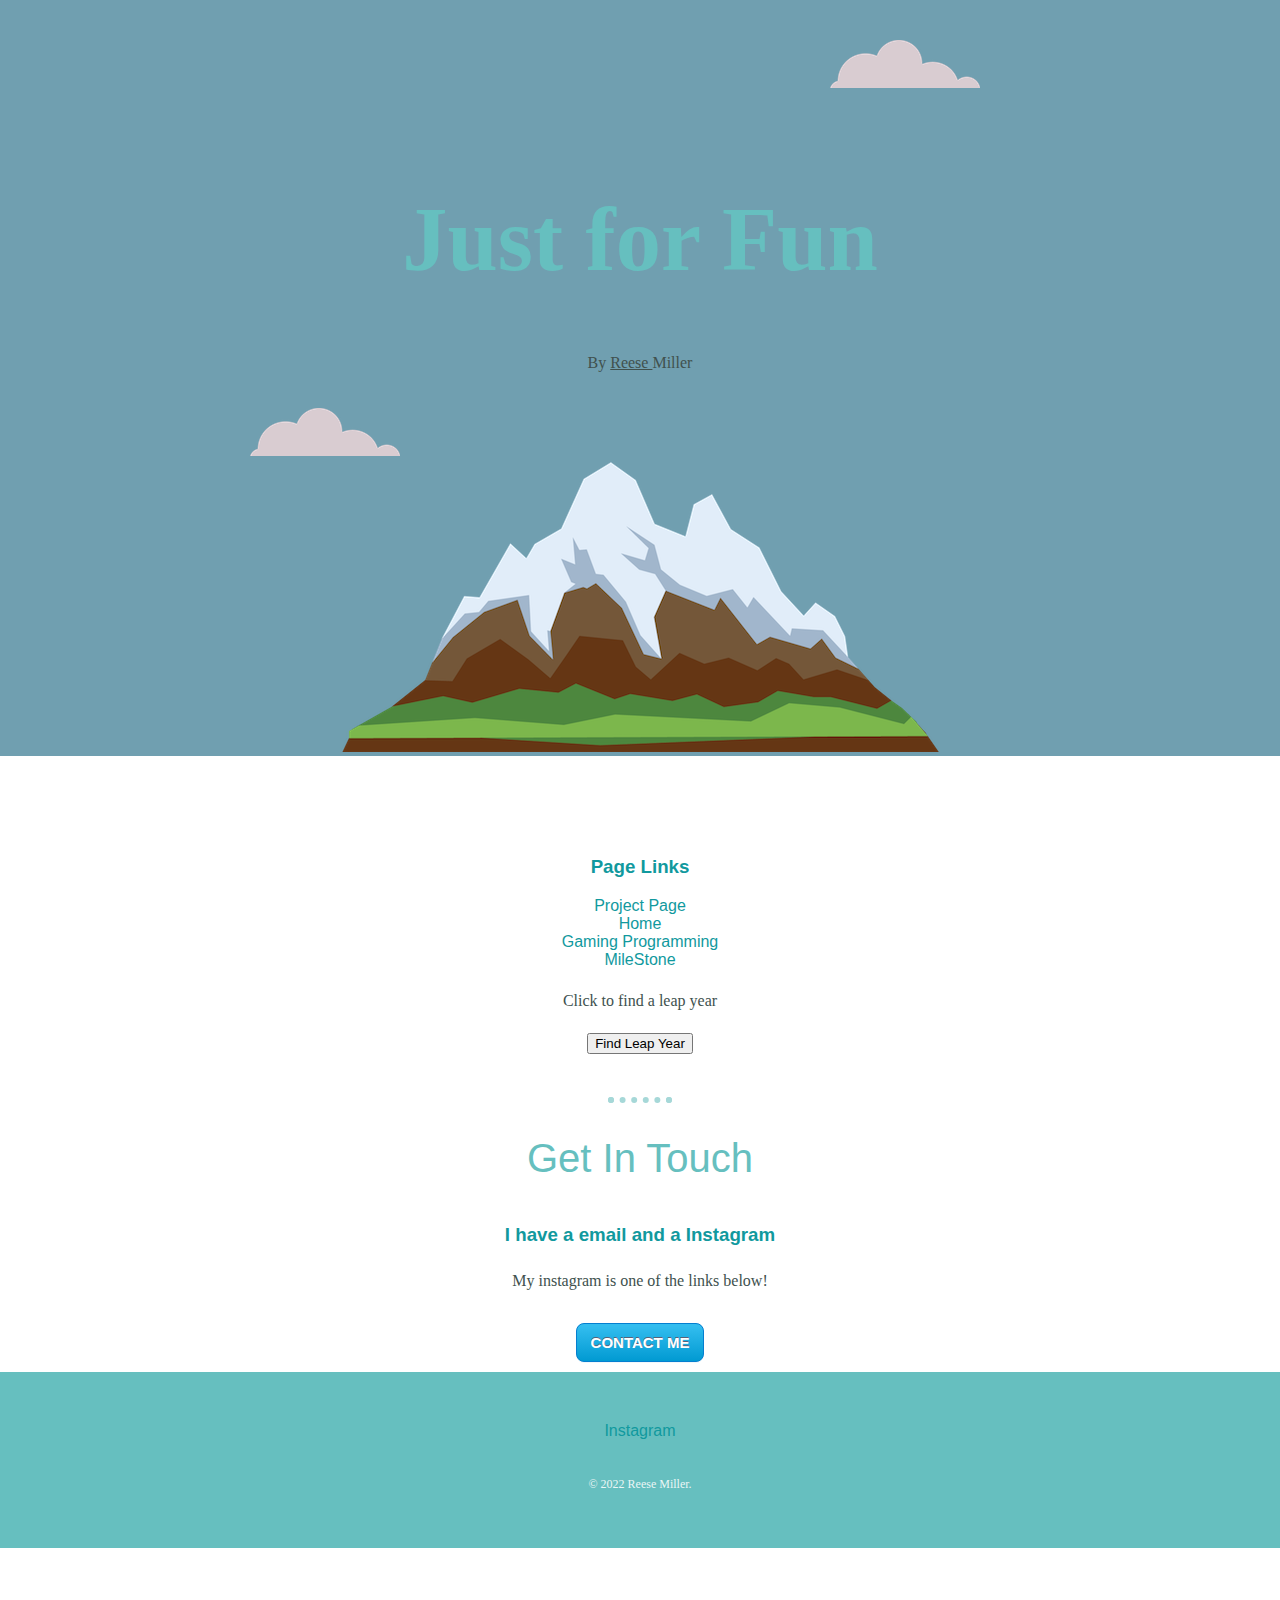
<file: nonsense_calculations.html>
<!DOCTYPE html>
<html lang="en" dir="ltr">
  <head>
    <meta charset="utf-8">
    <title>Nonsense Calculations</title>
    <link rel="stylesheet" href="css/styles.css">
    <link rel="icon" href="favicon.ico">
    <link href="https://fonts.googleapis.com/css2?family=Cedarville+Cursive&display=swap" href="/css/master.css">
  </head>
  <body>
    <div class="top-container">
      <img class="top-cloud"src="images/cloud.png" alt="cloud-img">
      <h1>Just for Fun</h1>
      <p>By <span class="pro">Reese </span> Miller</p>


      <img class="bottom-cloud" src="images/cloud.png" alt="cloud-img">
      <img src="images/mountain.png" alt="mountain-img">
    </div>
    <div class="middle-container">
      <div class="profile">
        <h3>Page Links</h3>
        <a href="projects.html">Project Page</a>
        <br>
        <a href="index.html">Home</a>
        <br>
        <a href="gaming-programming-page.html">Gaming Programming</a>
        <br>
        <a href="mileStone.html">MileStone</a>
      <!--  <img src="images/reesepic.jpg" alt=""> -->

      <br>
      <!--button id selects the document.getelementbyId through the id name which is submit form-->
      <p>Click to find a leap year</p>
      <button id="submitForm">Find Leap Year</button>

      <!--.onclick = test trigures the function name test -->
      <script>
      function isLeap() {
      //function finds leap year

        var year = prompt("Enter a year of your choice:");

        if(year % 4 === 0){
            if(year % 100 === 0){
                if(year % 400 === 0){
                  alert("Leap Year.");
                }else{
                  alert("Not leap year.");

                }

            }else{
              alert("Leap year.");
            }
        }else{
          alert("Not leap year.") ;
            }

        }

      <!-- -->
       document.getElementById('submitForm').onclick = isLeap;
      </script>
      <br>
      <!--button id selects the document.getelementbyId through the id name which is submit form-->


      <!--.onclick = test trigures the function name test -->
      <script>
      // array finds guestList names
      var guestName = prompt("Hello, Please enter your name to check if you are on the guest list: ");
      var guestList = ["Reese", "master", "Duke", "doc", "Ice cream man", "Gerald", "Mom", "T-ta", "Grammy", "Grandma", "Collin", "Robert"];
      if (guestList.includes(guestName)) {

          alert("Welcome, " + guestName + " Enjoy your stay at the gaming mansion. btw the pigs in the blanket are in the corner!");

      } else {
          alert("Better luck next time, " + guestName + " don't even think about setting your poopy foot in my mansion. BYE FELICIA!");
      }


      <!-- -->

      </script>

      </div>

      <br>


      <hr>
      <div class="contact-me">
        <h2>Get In Touch</h2>
        <h3>I have a email and a Instagram</h3>
        <p>My instagram is one of the links below!</p>
        <a class="btn" href="mailto:reesenoelmiller@gmail.com">CONTACT ME</a>

    </div>


    <div class="bottom-container">

      <a class="footer-link" href="https://www.instagram.com/rice.ball._reese/?hl=en">Instagram</a>
      <p class="copyright">© 2022 Reese Miller.</p>
    </div>






  </body>
</html>
</file>
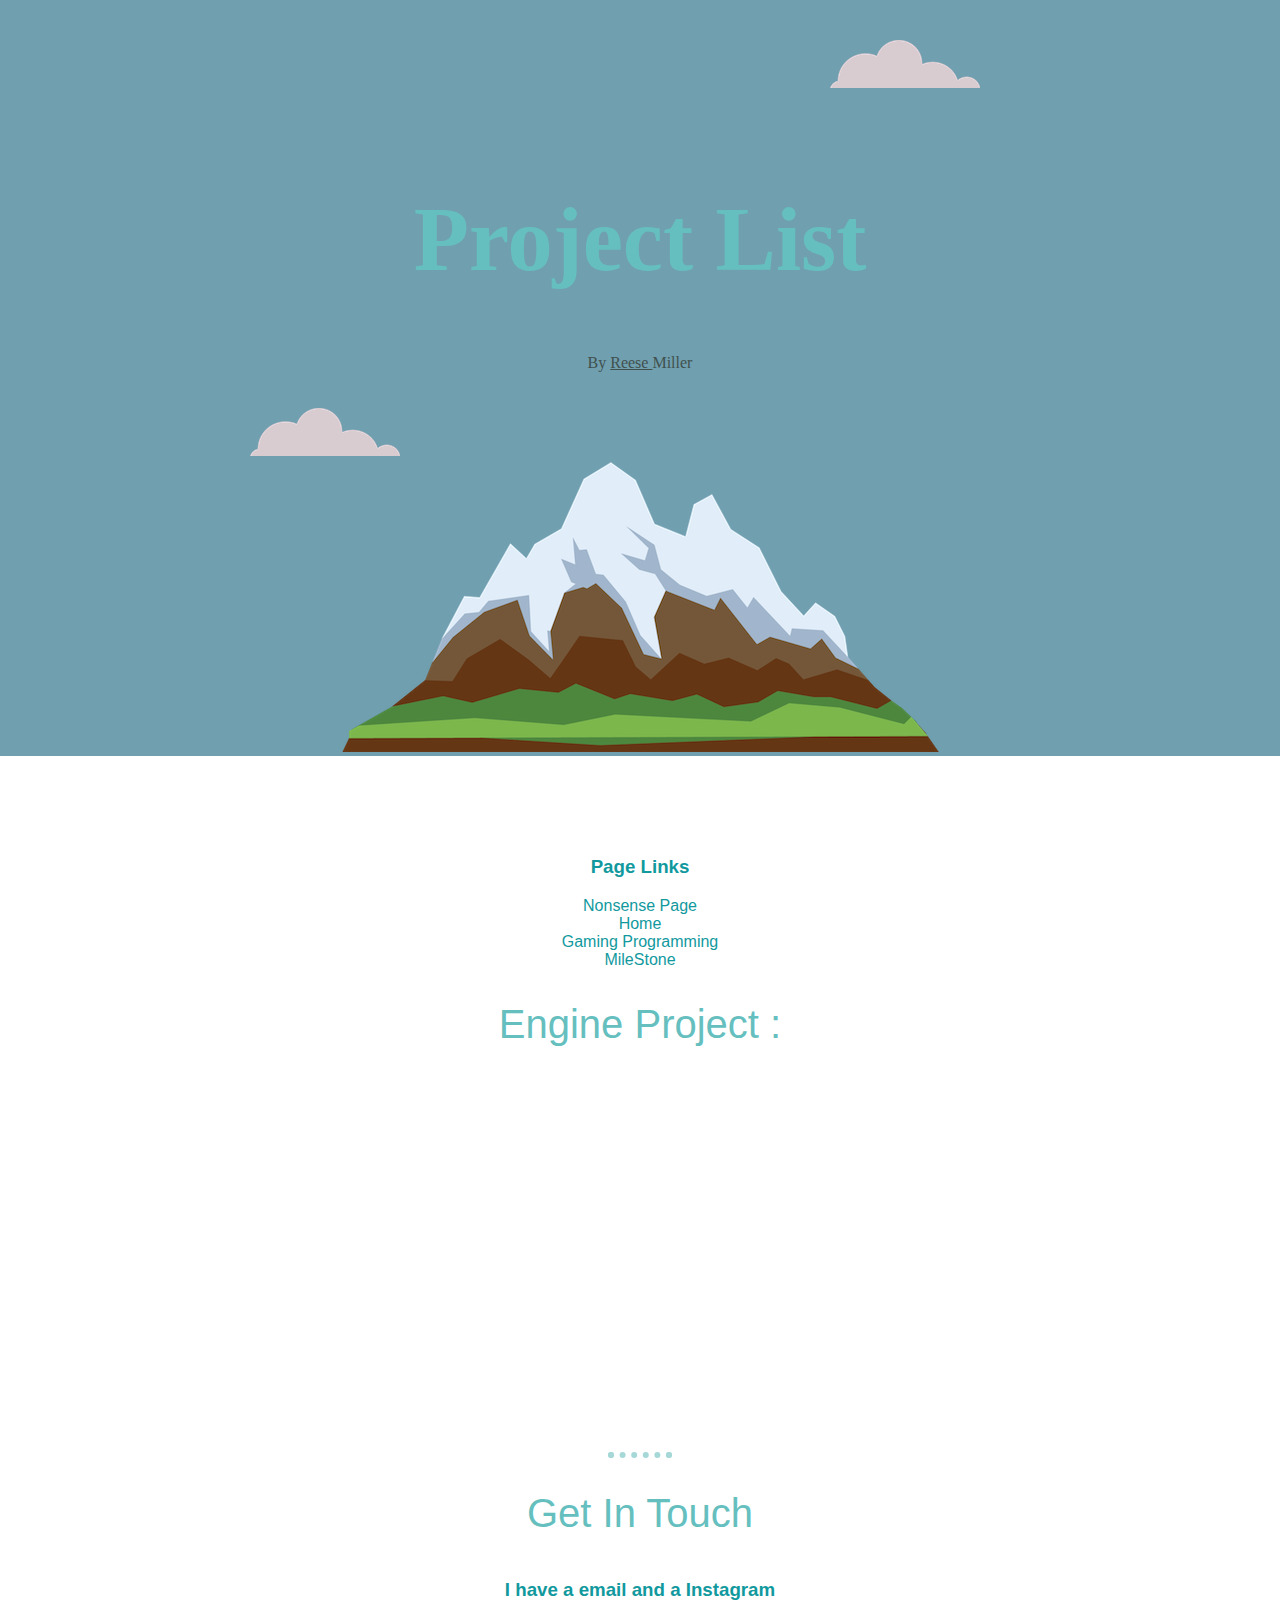
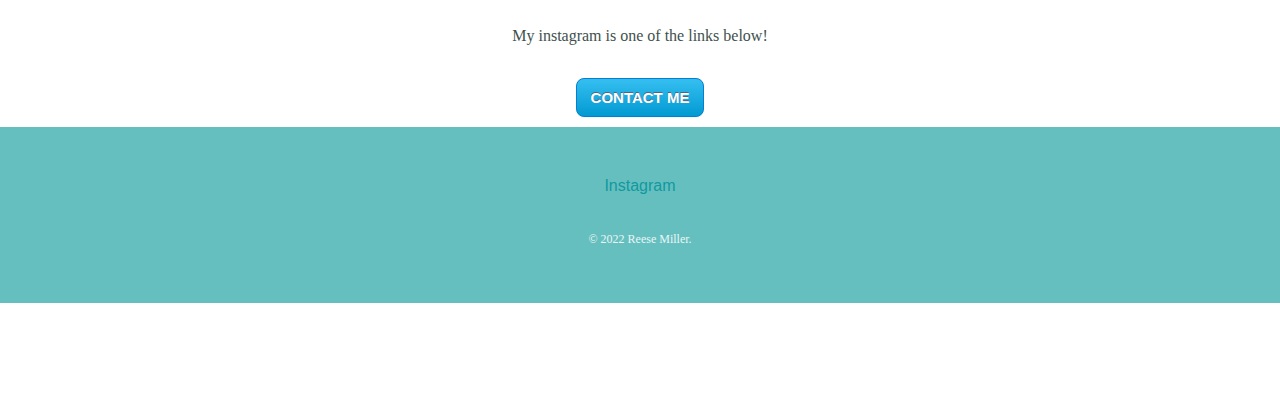
<file: projects.html>
<!DOCTYPE html>
<html lang="en" dir="ltr">
  <head>
    <meta charset="utf-8">
    <title>Projects</title>
    <link rel="stylesheet" href="css/styles.css">
    <link rel="icon" href="favicon.ico">
    <link href="https://fonts.googleapis.com/css2?family=Cedarville+Cursive&display=swap" href="/css/master.css">
  </head>
  <body>
    <div class="top-container">
      <img class="top-cloud"src="images/cloud.png" alt="cloud-img">
      <h1>Project List </h1>
      <p>By <span class="pro">Reese </span> Miller</p>


      <img class="bottom-cloud" src="images/cloud.png" alt="cloud-img">
      <img src="images/mountain.png" alt="mountain-img">
    </div>
    <div class="middle-container">
      <div class="profile">
        <h3>Page Links</h3>
        <a href="nonsense_calculations.html">Nonsense Page</a>
        <br>
        <a href="index.html">Home</a>
        <br>
        <a href="gaming-programming-page.html">Gaming Programming</a>
        <br>
        <a href="mileStone.html">MileStone</a>
      <!--  <img src="images/reesepic.jpg" alt=""> -->

    <br>
    <h2>Engine Project :</h2>
    <iframe width="560" height="315" src="https://www.youtube.com/embed/IIdmOydJ1Io" title="YouTube video player"
    frameborder="0" allow="accelerometer; autoplay; clipboard-write; encrypted-media; gyroscope; picture-in-picture" allowfullscreen></iframe>

      </div>

      <br>

      <div class="Pizza Box Circuit Project">
        <div class="Circuit-row">

      </div>
      <hr>
      <div class="contact-me">
        <h2>Get In Touch</h2>
        <h3>I have a email and a Instagram</h3>
        <p>My instagram is one of the links below!</p>
        <a class="btn" href="mailto:reesenoelmiller@gmail.com">CONTACT ME</a>
      </div>
    </div>


    <div class="bottom-container">

      <a class="footer-link" href="https://www.instagram.com/rice.ball._reese/?hl=en">Instagram</a>
      <p class="copyright">© 2022 Reese Miller.</p>
    </div>


  </div>



  </body>
</html>
</file>
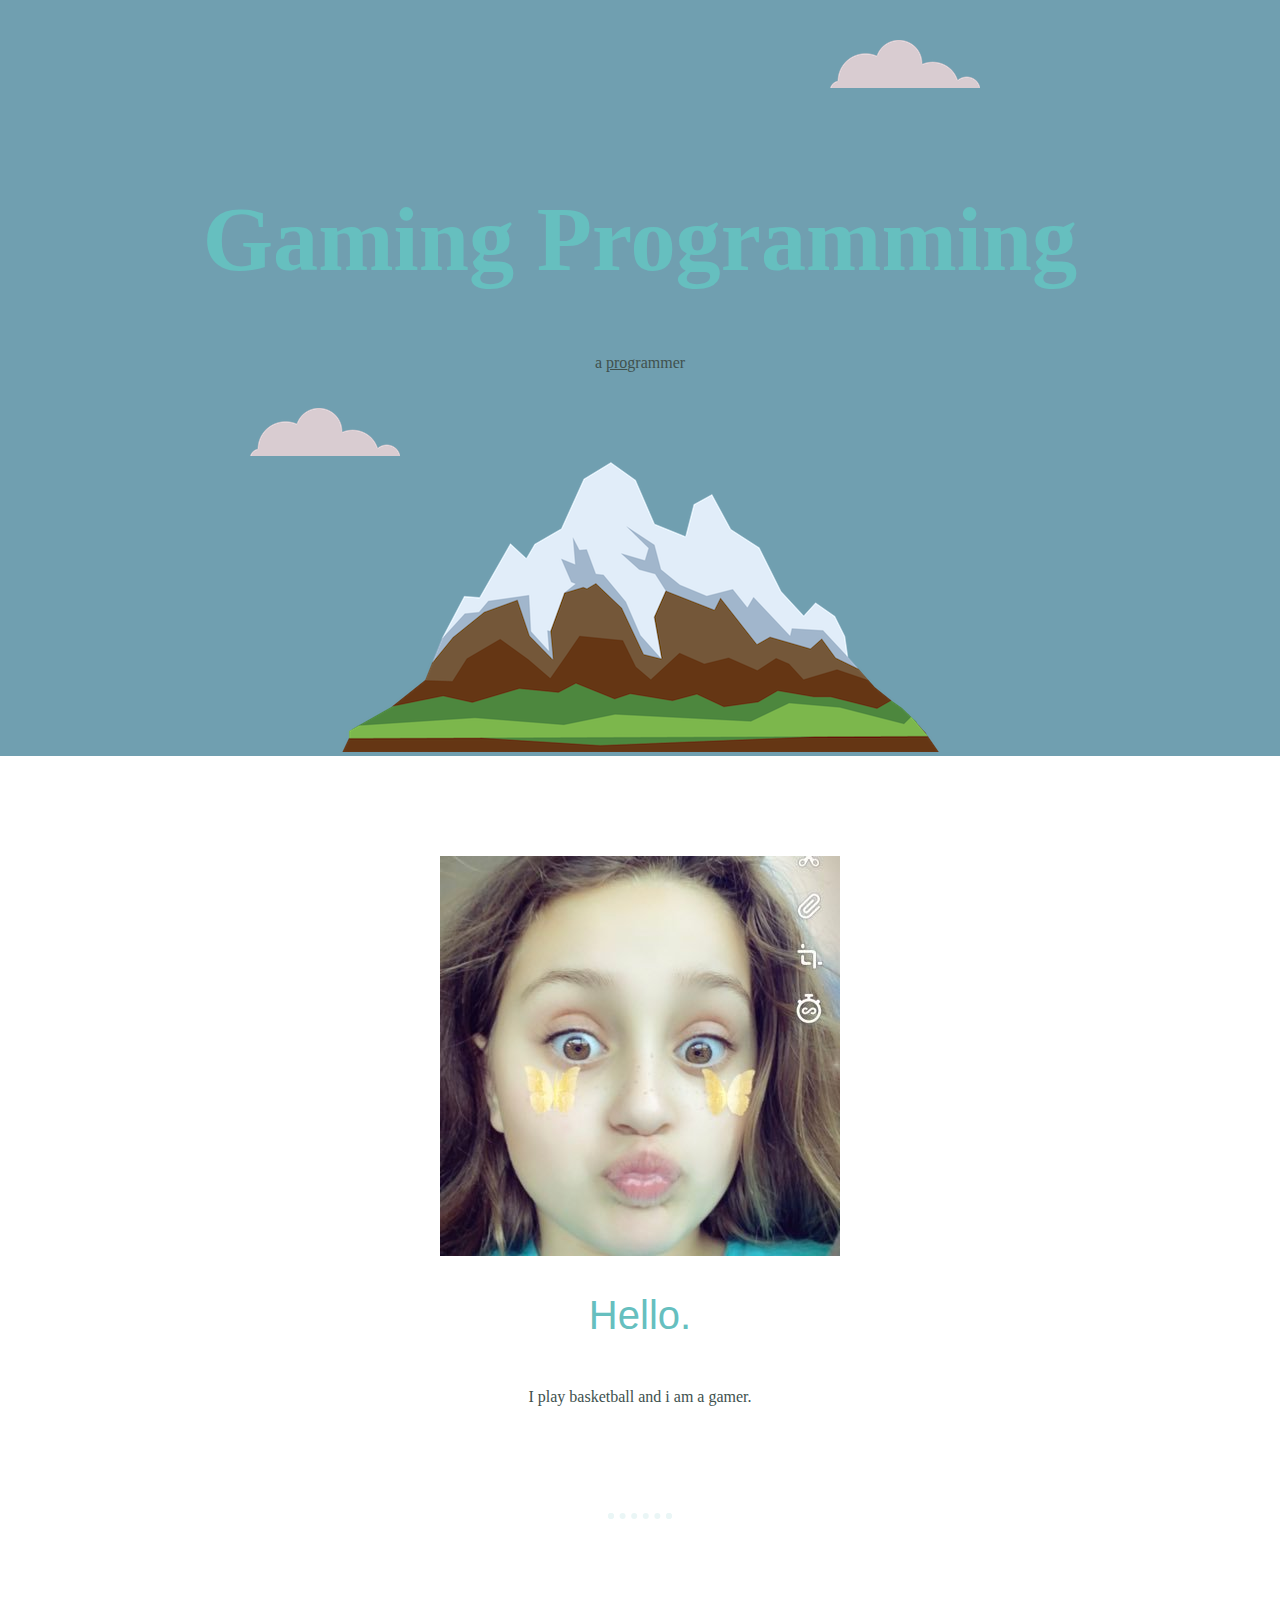
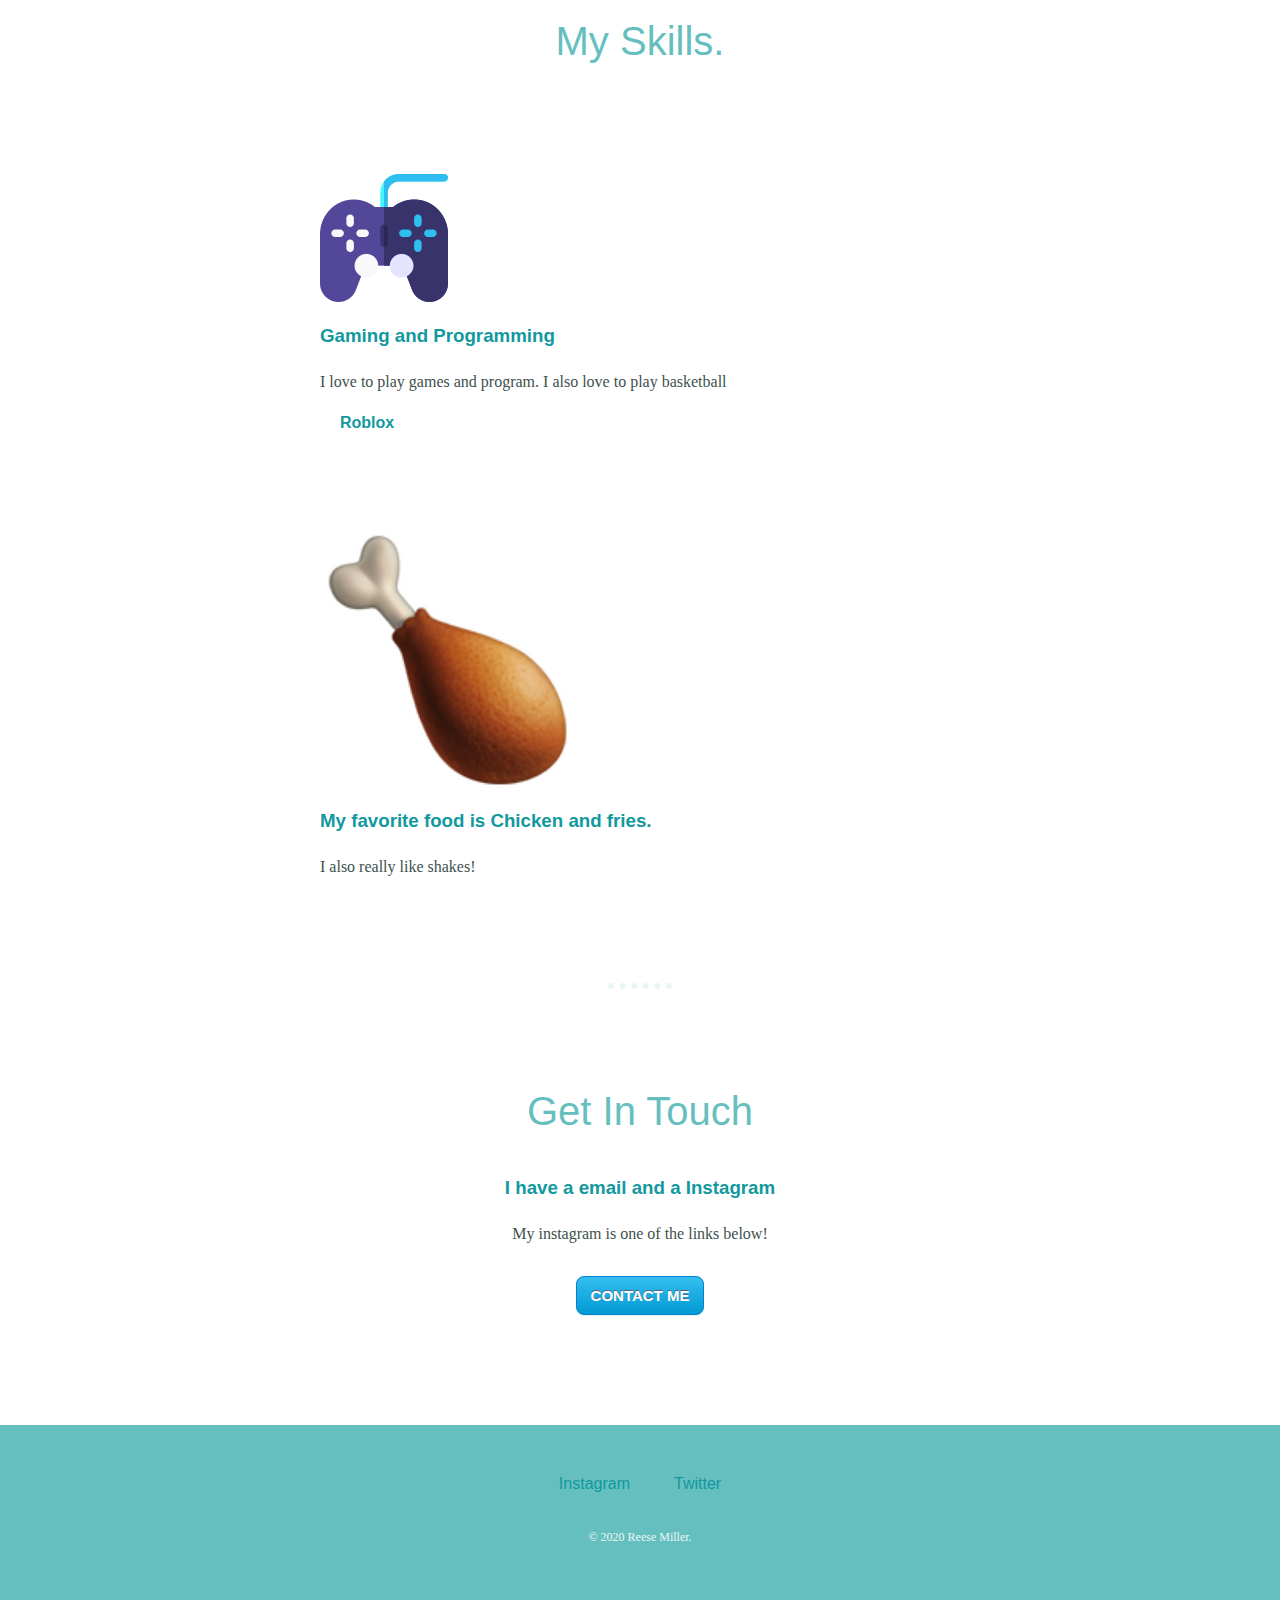
<file: CSS-My site/gaming-programming-page.html>
<!DOCTYPE html>
<html lang="en" dir="ltr">
  <head>
    <meta charset="utf-8">
    <title>Reese Miller</title>
    <link rel="stylesheet" href="css/styles.css">
    <link rel="icon" href="favicon.ico">
    <link href="https://fonts.googleapis.com/css2?family=Cedarville+Cursive&display=swap" href="/css/master.css">
  </head>
  <body>
    <div class="top-container">
      <img class="top-cloud"src="images/cloud.png" alt="cloud-img">
      <h1>Gaming Programming</h1>
      <p>a <span class="pro">pro</span>grammer</p>


      <img class="bottom-cloud" src="images/cloud.png" alt="cloud-img">
      <img src="images/mountain.png" alt="mountain-img">
    </div>
    <div class="middle-container">
      <div class="profile">
        <img src="images/reesepic.jpg" alt="">
        <h2>Hello.</h2>
        <p class="intro">I play basketball and i am a gamer.</p>
      </div>
      <hr>
      <div class="skills">
        <h2>My Skills.</h2>
        <div class="skill-row">
          <img class="" src="images/gaming.png" alt="">
          <h3>Gaming and Programming</h3>
          <p>I love to play games and program. I also love to play basketball</p>
          <strong><a href="gaming-programming-page.html">Roblox</a></strong>
        </div>
        <div class="skill-row">
          <img class="" src="images/Chicken.png" alt="">
          <h3>My favorite food is Chicken and fries.</h3>
          <p>I also really like shakes!</p>
        </div>
      </div>
      <hr>
      <div class="contact-me">
        <h2>Get In Touch</h2>
        <h3>I have a email and a Instagram</h3>
        <p>My instagram is one of the links below!</p>
        <a class="btn" href="mailto:reesenoelmiller@gmail.com">CONTACT ME</a>
      </div>
    </div>


    <div class="bottom-container">

      <a class="footer-link" href="https://www.instagram.com/legen.clan/?hl=en">Instagram</a>
      <a class="footer-link" href="https://twitter.com/Reese45725649">Twitter</a>
      <p class="copyright">© 2020 Reese Miller.</p>
    </div>


  </div>



  </body>
</html>
</file>
<file: css/styles.css>
body {
  color: #40514E;
  margin: 0;
  text-align: center;
  font-family: cursive;




}

h1 {
  color: #66BFBF;
  font-size:5.65rem;
  line-height: 2;
  margin: 50px auto 0 auto;
  font-family: 'Sacramento', cursive;
}

h2 {
  color: #66BFBF;
  font-family: 'Montserrat', sans-serif;
  font-size: 2.5rem;
  font-weight: normal;
  padding-bottom: 10px;
}


h3{
  color: #11999E ;
  font-family: 'Montserrat', sans-serif;
}

p {
  line-height: 2;
}

hr {
  border: dotted #a6d8d8 6px;
  border-bottom: none;
  width: 4%;
  margin: 25px auto;
}


a {
  color: #11999E;
  font-family: 'Montserrat', sans-serif;
  margin: 10px 20px;
  text-decoration: none;

}

a:hover {
  color: #EAF6F6;
}


.top-container {
  background-color: #709FB0;
  position: relative;
  padding-top: 100px;
}

.middle-container {
  margin: 100px 0;

}

.bottom-container {
  background-color: #66BFBF;
  padding: 50px 0 20px;

}

.skill-row{
  width: 50%;
  margin: 100px auto 100px auto;
  text-align: left;

}
.pro {
  text-decoration: underline;
}

.intro {
  width: 30%;
  margin: auto;c
}

.contact-message {
  width: 40%;
  margin: 40px auto 60px;
}

.copyright {
  color: #EAF6F6;
  font-size: 0.75rem;
  padding: 20px 0px;
}

.top-cloud {
  position: absolute;
  right: 300px;
  top: 40px;
}

.bottom-cloud {
  position: absolute;
  left: 250px;
  bottom: 300px;
}


.gaming.png {
  width: 25%;
  float: left;
  margin-right: 30px;
}
.Chicken.png {
  width: 25%;
}

.code-skill-description {
  clear: left;
}






.btn {
	box-shadow: 0px 1px 0px 0px #f0f7fa;
	background:linear-gradient(to bottom, #33bdef 5%, #019ad2 100%);
	background-color:#33bdef;
	border-radius:8px;
	border:1px solid #057fd0;
	display:inline-block;
	cursor:pointer;
	color:#ffffff;
	font-family:Arial;
	font-size:15px;
	font-weight:bold;
	padding:10px 14px;
	text-decoration:none;
	text-shadow:0px -1px 0px #5b6178;
}
.myButton:hover {
	background:linear-gradient(to bottom, #019ad2 5%, #33bdef 100%);
	background-color:#11999E;
}
.myButton:active {
	position:relative;
	top:1px;
}
</file>
<file: CSS-My site/css/styles.css>
body {
  color: #40514E;
  margin: 0;
  text-align: center;
  font-family: cursive;




}

h1 {
  color: #66BFBF;
  font-size:5.65rem;
  line-height: 2;
  margin: 50px auto 0 auto;
  font-family: 'Sacramento', cursive;
}

h2 {
  color: #66BFBF;
  font-family: 'Montserrat', sans-serif;
  font-size: 2.5rem;
  font-weight: normal;
  padding-bottom: 10px;
}


h3{
  color: #11999E ;
  font-family: 'Montserrat', sans-serif;
}

p {
  line-height: 2;
}

hr {
  border: dotted #EAF6F6 6px;
  border-bottom: none;
  width: 4%;
  margin: 100px auto;
}


a {
  color: #11999E;
  font-family: 'Montserrat', sans-serif;
  margin: 10px 20px;
  text-decoration: none;

}

a:hover {
  color: #EAF6F6;
}


.top-container {
  background-color: #709FB0;
  position: relative;
  padding-top: 100px;
}

.middle-container {
  margin: 100px 0;

}

.bottom-container {
  background-color: #66BFBF;
  padding: 50px 0 20px;

}

.skill-row{
  width: 50%;
  margin: 100px auto 100px auto;
  text-align: left;

}
.pro {
  text-decoration: underline;
}

.intro {
  width: 30%;
  margin: auto;c
}

.contact-message {
  width: 40%;
  margin: 40px auto 60px;
}

.copyright {
  color: #EAF6F6;
  font-size: 0.75rem;
  padding: 20px 0px;
}

.top-cloud {
  position: absolute;
  right: 300px;
  top: 40px;
}

.bottom-cloud {
  position: absolute;
  left: 250px;
  bottom: 300px;
}


.gaming.png {
  width: 25%;
  float: left;
  margin-right: 30px;
}
.Chicken.png {
  width: 25%;
}

.code-skill-description {
  clear: left;
}






.btn {
	box-shadow: 0px 1px 0px 0px #f0f7fa;
	background:linear-gradient(to bottom, #33bdef 5%, #019ad2 100%);
	background-color:#33bdef;
	border-radius:8px;
	border:1px solid #057fd0;
	display:inline-block;
	cursor:pointer;
	color:#ffffff;
	font-family:Arial;
	font-size:15px;
	font-weight:bold;
	padding:10px 14px;
	text-decoration:none;
	text-shadow:0px -1px 0px #5b6178;
}
.myButton:hover {
	background:linear-gradient(to bottom, #019ad2 5%, #33bdef 100%);
	background-color:#11999E;
}
.myButton:active {
	position:relative;
	top:1px;
}
</file>
